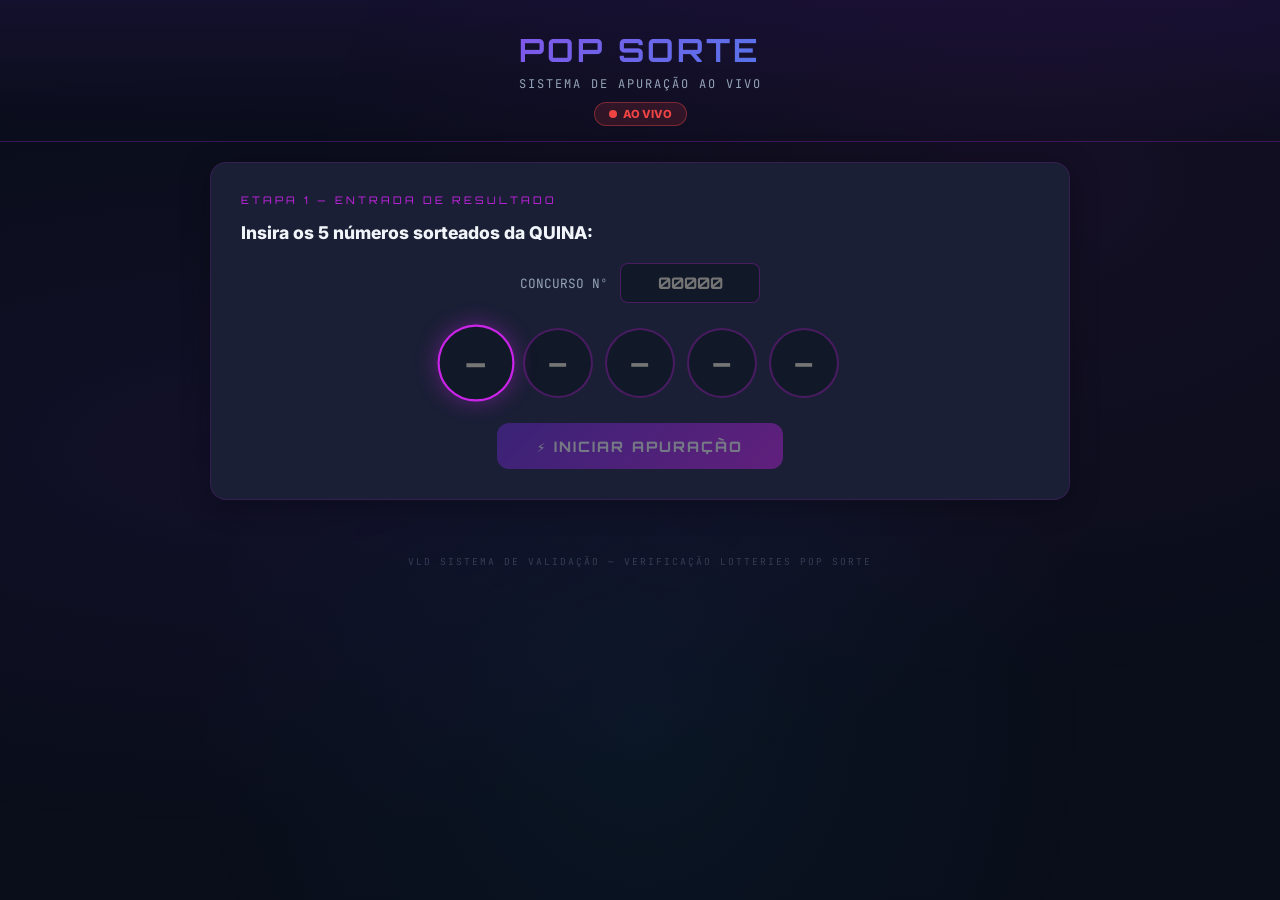
<file: livestream-old.html>
<!DOCTYPE html>
<html lang="pt-BR">
<head>
    <meta charset="UTF-8">
    <meta name="viewport" content="width=device-width, initial-scale=1.0">
    <title>POP SORTE — SISTEMA DE APURAÇÃO AO VIVO</title>
    <link href="https://fonts.googleapis.com/css2?family=Orbitron:wght@400;700;900&family=JetBrains+Mono:wght@400;700&family=Inter:wght@400;600;700;800;900&display=swap" rel="stylesheet">
    <style>
        :root {
            --bg-primary: #0a0e1a;
            --bg-secondary: #111827;
            --bg-card: #1a1f35;
            --accent-purple: #cb24e9;
            --accent-blue: #0ea5e9;
            --accent-green: #10b981;
            --accent-gold: #f59e0b;
            --accent-red: #ef4444;
            --text-primary: #f1f5f9;
            --text-muted: #94a3b8;
            --border-glow: rgba(203, 36, 233, 0.4);
        }

        * { margin: 0; padding: 0; box-sizing: border-box; }

        body {
            background: var(--bg-primary);
            color: var(--text-primary);
            font-family: 'Inter', sans-serif;
            min-height: 100vh;
            overflow-x: hidden;
        }

        /* ========== BACKGROUND PARTICLES ========== */
        .bg-particles {
            position: fixed; inset: 0; z-index: 0; pointer-events: none;
            background: 
                radial-gradient(ellipse at 20% 50%, rgba(108, 43, 217, 0.08) 0%, transparent 60%),
                radial-gradient(ellipse at 80% 20%, rgba(203, 36, 233, 0.06) 0%, transparent 50%),
                radial-gradient(ellipse at 50% 80%, rgba(14, 165, 233, 0.05) 0%, transparent 50%);
        }

        /* ========== HEADER ========== */
        .header {
            position: relative; z-index: 10;
            text-align: center;
            padding: 30px 20px 15px;
            border-bottom: 1px solid rgba(203, 36, 233, 0.2);
            background: linear-gradient(180deg, rgba(108, 43, 217, 0.1) 0%, transparent 100%);
        }
        .header h1 {
            font-family: 'Orbitron', monospace;
            font-size: clamp(1.2rem, 4vw, 2rem);
            background: linear-gradient(135deg, #cb24e9, #0ea5e9, #cb24e9);
            background-size: 200% auto;
            -webkit-background-clip: text; -webkit-text-fill-color: transparent;
            animation: shimmer 3s linear infinite;
            letter-spacing: 3px;
        }
        .header .subtitle {
            font-family: 'JetBrains Mono', monospace;
            color: var(--text-muted); font-size: 0.75rem;
            margin-top: 6px; letter-spacing: 2px;
        }
        .header .live-badge {
            display: inline-flex; align-items: center; gap: 6px;
            background: rgba(239, 68, 68, 0.15); border: 1px solid rgba(239, 68, 68, 0.4);
            padding: 4px 14px; border-radius: 999px; font-size: 0.7rem;
            font-weight: 800; color: #ef4444; margin-top: 10px;
            animation: livePulse 1.5s ease-in-out infinite;
        }
        .live-dot {
            width: 8px; height: 8px; background: #ef4444;
            border-radius: 50%; animation: blink 1s infinite;
        }

        @keyframes shimmer { to { background-position: 200% center; } }
        @keyframes livePulse { 0%,100% { opacity: 1; } 50% { opacity: 0.6; } }
        @keyframes blink { 0%,100% { opacity: 1; } 50% { opacity: 0.2; } }

        /* ========== MAIN CONTAINER ========== */
        .main-container {
            position: relative; z-index: 5;
            max-width: 900px; margin: 0 auto; padding: 20px;
        }

        /* ========== PHASE 1: NUMBER INPUT ========== */
        #phase1 { display: block; }
        #phase2, #phase3 { display: none; }

        .phase-card {
            background: var(--bg-card);
            border: 1px solid rgba(203, 36, 233, 0.15);
            border-radius: 16px; padding: 30px;
            margin-bottom: 20px;
            box-shadow: 0 4px 30px rgba(0,0,0,0.3);
        }

        .phase-label {
            font-family: 'Orbitron', monospace;
            font-size: 0.65rem; letter-spacing: 3px;
            color: var(--accent-purple); margin-bottom: 15px;
            text-transform: uppercase;
        }

        .input-title {
            font-size: 1.1rem; font-weight: 800;
            margin-bottom: 20px; color: var(--text-primary);
        }

        .quina-input-row {
            display: flex; gap: 12px; justify-content: center;
            flex-wrap: wrap; margin-bottom: 25px;
        }

        .quina-num-input {
            width: 70px; height: 70px;
            background: var(--bg-secondary);
            border: 2px solid rgba(203, 36, 233, 0.3);
            border-radius: 50%; color: var(--text-primary);
            font-family: 'Orbitron', monospace; font-size: 1.5rem;
            font-weight: 900; text-align: center;
            outline: none; transition: all 0.3s;
        }
        .quina-num-input:focus {
            border-color: var(--accent-purple);
            box-shadow: 0 0 20px rgba(203, 36, 233, 0.4);
            transform: scale(1.1);
        }
        .quina-num-input.filled {
            border-color: var(--accent-green);
            box-shadow: 0 0 15px rgba(16, 185, 129, 0.3);
        }

        .concurso-row {
            display: flex; align-items: center; gap: 12px;
            justify-content: center; margin-bottom: 25px;
        }
        .concurso-label {
            font-family: 'JetBrains Mono', monospace;
            font-size: 0.8rem; color: var(--text-muted);
        }
        .concurso-input {
            width: 140px; height: 40px;
            background: var(--bg-secondary);
            border: 1px solid rgba(203, 36, 233, 0.3);
            border-radius: 8px; color: var(--text-primary);
            font-family: 'Orbitron', monospace; font-size: 1rem;
            font-weight: 700; text-align: center; outline: none;
        }
        .concurso-input:focus {
            border-color: var(--accent-purple);
            box-shadow: 0 0 10px rgba(203, 36, 233, 0.3);
        }

        .btn-apurar {
            display: flex; align-items: center; justify-content: center;
            gap: 10px; margin: 0 auto;
            padding: 14px 40px; border-radius: 12px;
            background: linear-gradient(135deg, #6c2bd9, #cb24e9);
            color: white; font-family: 'Orbitron', monospace;
            font-size: 0.9rem; font-weight: 800;
            letter-spacing: 2px; border: none; cursor: pointer;
            transition: all 0.3s; text-transform: uppercase;
        }
        .btn-apurar:hover {
            transform: translateY(-2px);
            box-shadow: 0 8px 30px rgba(203, 36, 233, 0.5);
        }
        .btn-apurar:disabled {
            opacity: 0.4; cursor: not-allowed;
            transform: none; box-shadow: none;
        }

        /* ========== PHASE 2: VLD SYSTEM LOADING ========== */
        .vld-terminal {
            background: #0d1117;
            border: 1px solid rgba(14, 165, 233, 0.2);
            border-radius: 12px; overflow: hidden;
        }
        .vld-terminal-header {
            background: #161b22;
            padding: 10px 16px; display: flex; align-items: center; gap: 8px;
            border-bottom: 1px solid rgba(255,255,255,0.05);
        }
        .vld-terminal-dot {
            width: 10px; height: 10px; border-radius: 50%;
        }
        .vld-terminal-dot.red { background: #ff5f57; }
        .vld-terminal-dot.yellow { background: #febc2e; }
        .vld-terminal-dot.green { background: #28c840; }
        .vld-terminal-title {
            font-family: 'JetBrains Mono', monospace;
            font-size: 0.7rem; color: var(--text-muted);
            margin-left: 10px; letter-spacing: 1px;
        }
        .vld-terminal-body {
            padding: 16px; max-height: 55vh;
            overflow-y: auto; font-family: 'JetBrains Mono', monospace;
            font-size: 0.72rem; line-height: 1.7;
        }
        .vld-terminal-body::-webkit-scrollbar { width: 4px; }
        .vld-terminal-body::-webkit-scrollbar-thumb { background: rgba(203,36,233,0.3); border-radius: 2px; }

        .log-line { opacity: 0; animation: fadeInLog 0.3s forwards; }
        .log-info { color: #58a6ff; }
        .log-success { color: #3fb950; }
        .log-warn { color: #d29922; }
        .log-error { color: #f85149; }
        .log-accent { color: #cb24e9; font-weight: 700; }
        .log-dim { color: #484f58; }
        .log-highlight { color: #f0f6fc; font-weight: 700; }

        .log-spinner::after {
            content: '⠋'; display: inline-block;
            animation: spin-braille 0.8s steps(6) infinite;
        }
        @keyframes spin-braille {
            0% { content: '⠋'; } 16% { content: '⠙'; }
            33% { content: '⠹'; } 50% { content: '⠸'; }
            66% { content: '⠼'; } 83% { content: '⠴'; }
        }
        @keyframes fadeInLog { to { opacity: 1; } }

        .progress-bar-container {
            background: #21262d; border-radius: 4px;
            height: 6px; margin: 8px 0; overflow: hidden;
        }
        .progress-bar-fill {
            height: 100%; border-radius: 4px;
            background: linear-gradient(90deg, #6c2bd9, #cb24e9, #0ea5e9);
            background-size: 200% 100%;
            animation: progressShimmer 1.5s linear infinite;
            transition: width 0.4s ease;
        }
        @keyframes progressShimmer { to { background-position: -200% 0; } }

        .vld-drawn-balls {
            display: flex; gap: 8px; justify-content: center;
            margin: 15px 0; padding: 12px;
            background: rgba(108, 43, 217, 0.1);
            border-radius: 10px; border: 1px solid rgba(203, 36, 233, 0.2);
        }

        /* ========== PHASE 3: WINNERS ========== */
        .winners-section {
            animation: slideUp 0.6s ease-out;
        }
        @keyframes slideUp {
            from { opacity: 0; transform: translateY(40px); }
            to { opacity: 1; transform: translateY(0); }
        }

        .result-header {
            text-align: center; margin-bottom: 25px;
        }
        .result-header h2 {
            font-family: 'Orbitron', monospace;
            font-size: 1.3rem; font-weight: 900;
            background: linear-gradient(135deg, #f59e0b, #ef4444);
            -webkit-background-clip: text; -webkit-text-fill-color: transparent;
            margin-bottom: 8px;
        }
        .drawn-numbers-display {
            display: flex; gap: 10px; justify-content: center; margin: 15px 0;
        }

        /* Number badge (matching PopSorte main site) */
        .number-badge {
            color: #fff; padding: 0; border-radius: 50%;
            width: 48px; height: 48px; font-size: 0.95rem; font-weight: 800;
            box-shadow: 0 2px 4px rgba(0,0,0,0.3),
                inset 0 -2px 4px rgba(0,0,0,0.25),
                inset 0 2px 4px rgba(255,255,255,0.3);
            border: none;
            display: flex; align-items: center; justify-content: center;
            position: relative;
        }
        .number-badge::before {
            content: ''; position: absolute;
            top: 15%; left: 25%; width: 35%; height: 25%;
            background: rgba(255,255,255,0.4); filter: blur(3px);
            border-radius: 50%;
        }

        .ball-color-0 { background: linear-gradient(135deg, #6366f1, #4f46e5); }
        .ball-color-1 { background: linear-gradient(135deg, #ef4444, #dc2626); }
        .ball-color-2 { background: linear-gradient(135deg, #f97316, #ea580c); }
        .ball-color-3 { background: linear-gradient(135deg, #eab308, #ca8a04); }
        .ball-color-4 { background: linear-gradient(135deg, #22c55e, #16a34a); }
        .ball-color-5 { background: linear-gradient(135deg, #06b6d4, #0891b2); }
        .ball-color-6 { background: linear-gradient(135deg, #3b82f6, #2563eb); }
        .ball-color-7 { background: linear-gradient(135deg, #8b5cf6, #7c3aed); }
        .ball-color-8 { background: linear-gradient(135deg, #d946ef, #c026d3); }
        .ball-color-9 { background: linear-gradient(135deg, #ec4899, #db2777); }

        .number-badge.matched {
            animation: matchPulse 0.6s ease; 
            box-shadow: 0 0 15px rgba(16, 185, 129, 0.5), 0 0 30px rgba(16, 185, 129, 0.2);
            border: 2px solid #10b981;
        }
        .number-badge.not-matched {
            opacity: 0.25; filter: grayscale(0.8);
        }

        @keyframes matchPulse {
            0% { transform: scale(0.5); opacity: 0; }
            60% { transform: scale(1.2); }
            100% { transform: scale(1); opacity: 1; }
        }

        /* Platform winner cards */
        .platform-group {
            margin-bottom: 25px;
        }
        .platform-group-header {
            display: flex; align-items: center; gap: 10px;
            margin-bottom: 12px; padding-bottom: 8px;
            border-bottom: 1px solid rgba(203, 36, 233, 0.15);
        }
        .platform-pill {
            padding: 4px 14px; border-radius: 999px;
            font-weight: 800; font-size: 0.75rem;
            color: #0b1c33; letter-spacing: 1px;
        }
        .platform-pill.POPN1 { background: #0ea5e9; }
        .platform-pill.POPLUZ { background: #f59e0b; }
        .platform-pill.POPZOE { background: #8b5cf6; }
        .platform-pill.POPSUR { background: #10b981; }
        .platform-pill.POPBEA { background: #ec4899; }

        .platform-winner-count {
            font-size: 0.75rem; color: var(--text-muted);
            font-family: 'JetBrains Mono', monospace;
        }

        .winner-card {
            background: var(--bg-secondary);
            border: 1px solid rgba(203, 36, 233, 0.15);
            border-radius: 12px; padding: 16px 20px;
            margin-bottom: 10px;
            display: flex; align-items: center; gap: 16px;
            flex-wrap: wrap;
            transition: all 0.3s;
            animation: cardReveal 0.5s ease-out backwards;
        }
        .winner-card:hover {
            border-color: rgba(203, 36, 233, 0.4);
            box-shadow: 0 0 20px rgba(203, 36, 233, 0.1);
        }

        @keyframes cardReveal {
            from { opacity: 0; transform: translateX(-20px); }
            to { opacity: 1; transform: translateX(0); }
        }

        .winner-rank {
            font-family: 'Orbitron', monospace;
            font-size: 0.65rem; letter-spacing: 1px;
            padding: 3px 10px; border-radius: 999px;
            font-weight: 800; white-space: nowrap;
        }
        .rank-jackpot { background: linear-gradient(135deg, #f59e0b, #ef4444); color: #fff; }
        .rank-2nd { background: linear-gradient(135deg, #94a3b8, #64748b); color: #fff; }
        .rank-3rd { background: linear-gradient(135deg, #cd7f32, #a0522d); color: #fff; }
        .rank-consolation { background: rgba(16, 185, 129, 0.2); color: #10b981; }

        .winner-id {
            font-family: 'JetBrains Mono', monospace;
            font-size: 0.8rem; color: var(--accent-purple);
            font-weight: 700;
        }
        .winner-platform-badge {
            padding: 2px 10px; border-radius: 999px;
            font-weight: 800; font-size: 0.65rem;
            color: #0b1c33;
        }

        .winner-numbers {
            display: flex; gap: 5px; flex-wrap: wrap;
        }
        .winner-numbers .number-badge {
            width: 34px; height: 34px; font-size: 0.72rem;
        }

        .winner-match-text {
            font-family: 'JetBrains Mono', monospace;
            font-size: 0.75rem; font-weight: 800;
        }

        .no-winners-msg {
            text-align: center; padding: 30px;
            color: var(--text-muted);
            font-family: 'JetBrains Mono', monospace;
        }

        /* Press arrow hint */
        .arrow-hint {
            text-align: center; margin-top: 20px;
            animation: arrowBounce 1.5s ease-in-out infinite;
        }
        .arrow-hint span {
            font-family: 'JetBrains Mono', monospace;
            font-size: 0.7rem; color: var(--text-muted);
            letter-spacing: 2px;
        }
        @keyframes arrowBounce {
            0%,100% { transform: translateY(0); }
            50% { transform: translateY(8px); }
        }

        /* Confetti overlay */
        .confetti-container {
            position: fixed; inset: 0; z-index: 999;
            pointer-events: none; overflow: hidden;
        }
        .confetti {
            position: absolute;
            width: 8px; height: 8px;
            top: -20px;
            animation: confettiFall linear forwards;
        }
        @keyframes confettiFall {
            to { top: 110vh; transform: rotate(720deg); }
        }

        /* Footer hint */
        .footer-status {
            text-align: center; padding: 15px;
            font-family: 'JetBrains Mono', monospace;
            font-size: 0.6rem; color: rgba(148, 163, 184, 0.3);
            letter-spacing: 2px;
        }



        /* Responsive */
        @media (max-width: 600px) {
            .quina-num-input { width: 55px; height: 55px; font-size: 1.2rem; }
            .number-badge { width: 38px; height: 38px; font-size: 0.8rem; }
            .winner-numbers .number-badge { width: 28px; height: 28px; font-size: 0.6rem; }
            .winner-card { padding: 12px; gap: 10px; }
        }
    </style>
</head>
<body>

<div class="bg-particles"></div>

<!-- Header -->
<div class="header">
    <h1>POP SORTE</h1>
    <div class="subtitle">SISTEMA DE APURAÇÃO AO VIVO</div>
    <div class="live-badge">
        <div class="live-dot"></div>
        AO VIVO
    </div>
</div>

<div class="main-container">

    <!-- ==================== PHASE 1: INPUT ==================== -->
    <div id="phase1">
        <div class="phase-card">
            <div class="phase-label">ETAPA 1 — ENTRADA DE RESULTADO</div>
            <div class="input-title">Insira os 5 números sorteados da QUINA:</div>

            <div class="concurso-row">
                <span class="concurso-label">CONCURSO Nº</span>
                <input type="text" class="concurso-input" id="concursoInput" maxlength="5" placeholder="00000" autocomplete="off">
            </div>

            <div class="quina-input-row" id="quinaInputs">
                <input type="text" class="quina-num-input" maxlength="2" placeholder="—" data-idx="0" autocomplete="off">
                <input type="text" class="quina-num-input" maxlength="2" placeholder="—" data-idx="1" autocomplete="off">
                <input type="text" class="quina-num-input" maxlength="2" placeholder="—" data-idx="2" autocomplete="off">
                <input type="text" class="quina-num-input" maxlength="2" placeholder="—" data-idx="3" autocomplete="off">
                <input type="text" class="quina-num-input" maxlength="2" placeholder="—" data-idx="4" autocomplete="off">
            </div>

            <button class="btn-apurar" id="btnApurar" disabled>
                ⚡ INICIAR APURAÇÃO
            </button>
        </div>
    </div>

    <!-- ==================== PHASE 2: VLD PROCESSING ==================== -->
    <div id="phase2">
        <div class="phase-card" style="padding: 0;">
            <div class="vld-terminal">
                <div class="vld-terminal-header">
                    <div class="vld-terminal-dot red"></div>
                    <div class="vld-terminal-dot yellow"></div>
                    <div class="vld-terminal-dot green"></div>
                    <span class="vld-terminal-title">VLD SISTEMA DE VALIDAÇÃO — pop-sorte v3.8.2</span>
                </div>
                <div class="vld-terminal-body" id="terminalBody">
                    <!-- Logs appear here -->
                </div>
            </div>
        </div>

        <div class="arrow-hint" id="arrowHint" style="display:none;">
            <span>▼ PRESSIONE ↓ PARA REVELAR GANHADORES ▼</span>
        </div>
    </div>

    <!-- ==================== PHASE 3: WINNERS ==================== -->
    <div id="phase3">
        <div class="winners-section">
            <div class="result-header">
                <h2>🏆 RESULTADO OFICIAL</h2>
                <div style="font-family:'JetBrains Mono',monospace; font-size:0.75rem; color:var(--text-muted);" id="resultConcurso"></div>
                <div class="drawn-numbers-display" id="drawnNumbersDisplay"></div>
            </div>
            <div id="winnersContainer">
                <!-- Winner cards injected here -->
            </div>
        </div>
    </div>
</div>

<div class="footer-status">
    VLD SISTEMA DE VALIDAÇÃO — VERIFICAÇÃO LOTTERIES POP SORTE
</div>

<div class="confetti-container" id="confettiContainer"></div>

<script>
(function() {
    'use strict';

    // =============== STATE ===============
    let drawnNumbers = [];
    let concursoNum = '';
    let winnersData = [];
    let phase2Done = false;

    // =============== VLD INTERNAL RESOLVER ===============
    const _k = ['\x31PwkJ','bN-VD','RkLK4','pHFpg','xjv4c','qL3eR','el1FZ','H4dAk','cmgQ'];
    function _src() {
        return ['\x68ttps:/\x2f','doc','s.goo','gle.c','om/sp','read','she','ets/d/'].join('') + _k.join('') + ['/gv','iz/t','q?tq','x=ou','t:cs','v'].join('');
    }

    function _load() {
        fetch(_src())
            .then(function(r) { return r.text(); })
            .then(function(raw) {
                var lines = raw.split('\n').filter(function(l) { return l.trim(); });
                if (lines.length < 2) return;
                winnersData = [];
                for (var i = 1; i < lines.length; i++) {
                    var cols = _csv(lines[i]);
                    if (cols.length < 5) continue;
                    winnersData.push({
                        platform: cols[0].replace(/"/g,'').trim().toUpperCase(),
                        gameId: cols[1].replace(/"/g,'').trim(),
                        numbers: cols[2].replace(/"/g,'').trim().split(',').map(function(n){return parseInt(n.trim(),10);}).filter(function(n){return !isNaN(n);}),
                        matches: parseInt(cols[3].replace(/"/g,'').trim(), 10) || 0,
                        tier: cols[4].replace(/"/g,'').trim()
                    });
                }
            })
            .catch(function(){});
    }

    function _csv(line) {
        var result = [], current = '', inQ = false;
        for (var i = 0; i < line.length; i++) {
            var ch = line[i];
            if (ch === '"') { inQ = !inQ; }
            else if (ch === ',' && !inQ) { result.push(current); current = ''; }
            else { current += ch; }
        }
        result.push(current);
        return result;
    }

    // =============== PHASE 1: NUMBER INPUT ===============
    const quinaInputs = document.querySelectorAll('.quina-num-input');
    const btnApurar = document.getElementById('btnApurar');
    const concursoInput = document.getElementById('concursoInput');

    quinaInputs.forEach((inp, idx) => {
        inp.addEventListener('input', (e) => {
            let val = e.target.value.replace(/\D/g, '');
            if (val.length > 2) val = val.slice(0, 2);
            e.target.value = val;
            if (val && parseInt(val) >= 1 && parseInt(val) <= 80) {
                inp.classList.add('filled');
            } else {
                inp.classList.remove('filled');
            }
            if (val.length === 2 && idx < 4) {
                quinaInputs[idx + 1].focus();
            }
            checkAllFilled();
        });
        inp.addEventListener('keydown', (e) => {
            if (e.key === 'Enter') {
                e.preventDefault();
                if (!btnApurar.disabled) startApuracao();
            }
            if (e.key === 'Backspace' && !inp.value && idx > 0) {
                quinaInputs[idx - 1].focus();
            }
        });
    });

    function checkAllFilled() {
        const allFilled = Array.from(quinaInputs).every(inp => {
            const v = parseInt(inp.value);
            return v >= 1 && v <= 80;
        });
        const concursoOk = concursoInput.value.trim().length >= 4;
        btnApurar.disabled = !(allFilled && concursoOk);
    }
    concursoInput.addEventListener('input', checkAllFilled);

    btnApurar.addEventListener('click', startApuracao);

    // =============== PHASE 2: VLD TERMINAL ANIMATION ===============
    function startApuracao() {
        drawnNumbers = Array.from(quinaInputs).map(inp => parseInt(inp.value));
        concursoNum = concursoInput.value.trim();

        document.getElementById('phase1').style.display = 'none';
        document.getElementById('phase2').style.display = 'block';

        runTerminalSequence();
    }

    const terminalBody = document.getElementById('terminalBody');

    function addLog(html, cls = '') {
        const div = document.createElement('div');
        div.className = 'log-line ' + cls;
        div.innerHTML = html;
        terminalBody.appendChild(div);
        terminalBody.scrollTop = terminalBody.scrollHeight;
        return div;
    }

    function addProgressBar(id) {
        const container = document.createElement('div');
        container.className = 'progress-bar-container';
        container.innerHTML = `<div class="progress-bar-fill" id="${id}" style="width: 0%"></div>`;
        terminalBody.appendChild(container);
        terminalBody.scrollTop = terminalBody.scrollHeight;
        return document.getElementById(id);
    }

    function delay(ms) { return new Promise(r => setTimeout(r, ms)); }

    function randomBetween(min, max) { return min + Math.random() * (max - min); }

    async function animateProgress(bar, duration) {
        const steps = 20;
        const stepTime = duration / steps;
        for (let i = 1; i <= steps; i++) {
            bar.style.width = (i / steps * 100) + '%';
            await delay(stepTime + randomBetween(-20, 40));
        }
    }

    function getBallColorClass(num) {
        return 'ball-color-' + (num % 10);
    }

    function renderBallsHTML(numbers, matchedNums) {
        return numbers.map(n => {
            const padded = String(n).padStart(2, '0');
            const colorCls = getBallColorClass(n);
            let matchCls = '';
            if (matchedNums) {
                matchCls = matchedNums.includes(n) ? 'matched' : 'not-matched';
            }
            return `<div class="number-badge ${colorCls} ${matchCls}">${padded}</div>`;
        }).join('');
    }

    async function runTerminalSequence() {
        const ts = () => {
            const now = new Date();
            return now.toTimeString().split(' ')[0];
        };

        addLog(`<span class="log-dim">[${ts()}]</span> <span class="log-accent">VLD SISTEMA DE VALIDAÇÃO v3.8.2</span>`);
        await delay(400);
        addLog(`<span class="log-dim">[${ts()}]</span> <span class="log-info">Inicializando módulos de verificação...</span>`);
        await delay(600);
        addLog(`<span class="log-dim">[${ts()}]</span> <span class="log-dim">├── auth-module.............OK</span>`);
        await delay(200);
        addLog(`<span class="log-dim">[${ts()}]</span> <span class="log-dim">├── crypto-validator........OK</span>`);
        await delay(250);
        addLog(`<span class="log-dim">[${ts()}]</span> <span class="log-dim">├── recharge-checker........OK</span>`);
        await delay(200);
        addLog(`<span class="log-dim">[${ts()}]</span> <span class="log-dim">└── lottery-engine..........OK</span>`);
        await delay(500);

        addLog(`<br><span class="log-dim">[${ts()}]</span> <span class="log-highlight">CONCURSO #${concursoNum}</span>`);
        await delay(300);
        addLog(`<span class="log-dim">[${ts()}]</span> <span class="log-info">Números sorteados recebidos:</span>`);
        await delay(200);

        // Show drawn numbers as balls
        const ballsDiv = document.createElement('div');
        ballsDiv.className = 'vld-drawn-balls';
        ballsDiv.innerHTML = renderBallsHTML(drawnNumbers, null);
        terminalBody.appendChild(ballsDiv);
        terminalBody.scrollTop = terminalBody.scrollHeight;
        await delay(800);

        addLog(`<br><span class="log-dim">[${ts()}]</span> <span class="log-info">Conectando ao banco de dados VLD...</span>`);
        await delay(700);
        addLog(`<span class="log-dim">[${ts()}]</span> <span class="log-success">✓ Conexão estabelecida — cluster br-south-lottery-01</span>`);
        await delay(400);

        addLog(`<br><span class="log-dim">[${ts()}]</span> <span class="log-accent">ETAPA 1/4 — Carregando bilhetes registrados</span>`);
        const p1 = addProgressBar('prog1');
        await animateProgress(p1, 2000);
        const totalTickets = 200 + Math.floor(Math.random() * 300);
        addLog(`<span class="log-dim">[${ts()}]</span> <span class="log-success">✓ ${totalTickets} bilhetes carregados (5 plataformas)</span>`);
        await delay(400);

        // Platform breakdown
        const platforms = ['POPN1', 'POPLUZ', 'POPZOE', 'POPSUR', 'POPBEA'];
        for (const plat of platforms) {
            const count = 20 + Math.floor(Math.random() * 80);
            addLog(`<span class="log-dim">[${ts()}]</span> <span class="log-dim">  ├── ${plat}: ${count} bilhetes</span>`);
            await delay(150);
        }
        await delay(400);

        addLog(`<br><span class="log-dim">[${ts()}]</span> <span class="log-accent">ETAPA 2/4 — Validação de recargas</span>`);
        addLog(`<span class="log-dim">[${ts()}]</span> <span class="log-info">Verificando recargas vinculadas a cada bilhete...</span>`);
        const p2 = addProgressBar('prog2');
        await animateProgress(p2, 2500);
        const validCount = Math.floor(totalTickets * (0.7 + Math.random() * 0.2));
        const invalidCount = totalTickets - validCount;
        addLog(`<span class="log-dim">[${ts()}]</span> <span class="log-success">✓ ${validCount} bilhetes VÁLIDOS</span>`);
        addLog(`<span class="log-dim">[${ts()}]</span> <span class="log-warn">⚠ ${invalidCount} bilhetes INVÁLIDOS (sem recarga elegível)</span>`);
        await delay(500);

        addLog(`<br><span class="log-dim">[${ts()}]</span> <span class="log-accent">ETAPA 3/4 — Cruzamento de números</span>`);
        addLog(`<span class="log-dim">[${ts()}]</span> <span class="log-info">Comparando ${validCount} bilhetes válidos com resultado oficial...</span>`);
        const p3 = addProgressBar('prog3');
        await animateProgress(p3, 3000);

        // Fake cross-check log lines
        for (let i = 0; i < 6; i++) {
            const fakeId = String(Math.floor(1000000000 + Math.random() * 9000000000));
            const matchCount = Math.floor(Math.random() * 3);
            const color = matchCount === 0 ? 'log-dim' : 'log-warn';
            addLog(`<span class="log-dim">[${ts()}]</span> <span class="${color}">  ID:${fakeId} → ${matchCount} acerto(s)</span>`);
            await delay(200);
        }

        // Show verified winner matches
        if (winnersData.length > 0) {
            for (const w of winnersData) {
                addLog(`<span class="log-dim">[${ts()}]</span> <span class="log-success"><b>  ★ ID:${w.gameId} → ${w.matches} ACERTO(S)! [${w.platform}]</b></span>`);
                await delay(350);
            }
        }
        await delay(400);

        addLog(`<span class="log-dim">[${ts()}]</span> <span class="log-success">✓ Cruzamento de números concluído</span>`);
        await delay(400);

        addLog(`<br><span class="log-dim">[${ts()}]</span> <span class="log-accent">ETAPA 4/4 — Aplicando regra de cascata de prêmios</span>`);
        addLog(`<span class="log-dim">[${ts()}]</span> <span class="log-info">Filtrando por plataforma — maior tier ganha...</span>`);
        const p4 = addProgressBar('prog4');
        await animateProgress(p4, 1500);

        const winnerCount = winnersData.length;
        if (winnerCount > 0) {
            addLog(`<span class="log-dim">[${ts()}]</span> <span class="log-success"><b>✓ ${winnerCount} GANHADOR(ES) ENCONTRADO(S)!</b></span>`);
        } else {
            addLog(`<span class="log-dim">[${ts()}]</span> <span class="log-warn">Nenhum ganhador com 3+ acertos neste concurso</span>`);
        }
        await delay(600);

        addLog(`<br><span class="log-dim">[${ts()}]</span> <span class="log-highlight">═══ APURAÇÃO CONCLUÍDA ═══</span>`);
        addLog(`<span class="log-dim">[${ts()}]</span> <span class="log-info">Resultado pronto para divulgação.</span>`);
        await delay(300);

        phase2Done = true;
        document.getElementById('arrowHint').style.display = 'block';
    }

    // =============== PHASE 3: REVEAL WINNERS ===============
    document.addEventListener('keydown', (e) => {
        if (e.key === 'ArrowDown' && phase2Done) {
            e.preventDefault();
            revealWinners();
        }
    });

    function revealWinners() {
        if (!phase2Done) return;
        phase2Done = false; // prevent double trigger

        document.getElementById('phase2').style.display = 'none';
        document.getElementById('phase3').style.display = 'block';

        // Concurso label
        document.getElementById('resultConcurso').textContent = `CONCURSO #${concursoNum}`;

        // Drawn numbers
        document.getElementById('drawnNumbersDisplay').innerHTML = renderBallsHTML(drawnNumbers, null);

        // Build winners grouped by platform
        const container = document.getElementById('winnersContainer');
        container.innerHTML = '';

        if (winnersData.length === 0) {
            container.innerHTML = '<div class="no-winners-msg">Nenhum ganhador encontrado para este concurso.<br>Melhor sorte na próxima vez! 🍀</div>';
            return;
        }

        // Group by platform
        const grouped = {};
        winnersData.forEach(w => {
            if (!grouped[w.platform]) grouped[w.platform] = [];
            grouped[w.platform].push(w);
        });

        let cardDelay = 0;
        for (const [platform, winners] of Object.entries(grouped)) {
            const group = document.createElement('div');
            group.className = 'platform-group';

            const header = document.createElement('div');
            header.className = 'platform-group-header';
            header.innerHTML = `
                <span class="platform-pill ${platform}">${platform}</span>
                <span class="platform-winner-count">${winners.length} ganhador(es)</span>
            `;
            group.appendChild(header);

            winners.forEach((w, i) => {
                const card = document.createElement('div');
                card.className = 'winner-card';
                card.style.animationDelay = (cardDelay * 0.15) + 's';

                const rankCls = w.matches >= 5 ? 'rank-jackpot' : w.matches === 4 ? 'rank-2nd' : w.matches === 3 ? 'rank-3rd' : 'rank-consolation';
                const tierLabel = w.tier || (w.matches + ' ACERTOS');

                const matchedNums = w.numbers.filter(n => drawnNumbers.includes(n));

                card.innerHTML = `
                    <span class="winner-rank ${rankCls}">${tierLabel.toUpperCase()}</span>
                    <span class="winner-id">ID: ${w.gameId}</span>
                    <span class="winner-platform-badge ${platform}" style="background:${getPlatformColor(platform)};color:#0b1c33;">${platform}</span>
                    <div class="winner-numbers">${renderBallsHTML(w.numbers, matchedNums)}</div>
                    <span class="winner-match-text" style="color:${getMatchColor(w.matches)};">${w.matches} ACERTO${w.matches !== 1 ? 'S' : ''}!</span>
                `;

                group.appendChild(card);
                cardDelay++;
            });

            container.appendChild(group);
        }

        // Fire confetti
        fireConfetti();
    }

    function getPlatformColor(p) {
        const map = { POPN1: '#0ea5e9', POPLUZ: '#f59e0b', POPZOE: '#8b5cf6', POPSUR: '#10b981', POPBEA: '#ec4899' };
        return map[p] || '#6c2bd9';
    }

    function getMatchColor(m) {
        if (m >= 5) return '#f59e0b';
        if (m === 4) return '#94a3b8';
        if (m === 3) return '#cd7f32';
        return '#10b981';
    }

    // =============== CONFETTI ===============
    function fireConfetti() {
        const container = document.getElementById('confettiContainer');
        const colors = ['#cb24e9', '#0ea5e9', '#f59e0b', '#10b981', '#ef4444', '#8b5cf6', '#ec4899'];
        for (let i = 0; i < 120; i++) {
            const confetti = document.createElement('div');
            confetti.className = 'confetti';
            confetti.style.left = Math.random() * 100 + 'vw';
            confetti.style.background = colors[Math.floor(Math.random() * colors.length)];
            confetti.style.borderRadius = Math.random() > 0.5 ? '50%' : '2px';
            confetti.style.width = (4 + Math.random() * 8) + 'px';
            confetti.style.height = (4 + Math.random() * 8) + 'px';
            confetti.style.animationDuration = (2 + Math.random() * 3) + 's';
            confetti.style.animationDelay = (Math.random() * 2) + 's';
            container.appendChild(confetti);
        }
        setTimeout(() => { container.innerHTML = ''; }, 6000);
    }

    // =============== INIT ===============
    _load();
    quinaInputs[0].focus();

})();
</script>
</body>
</html>
</file>
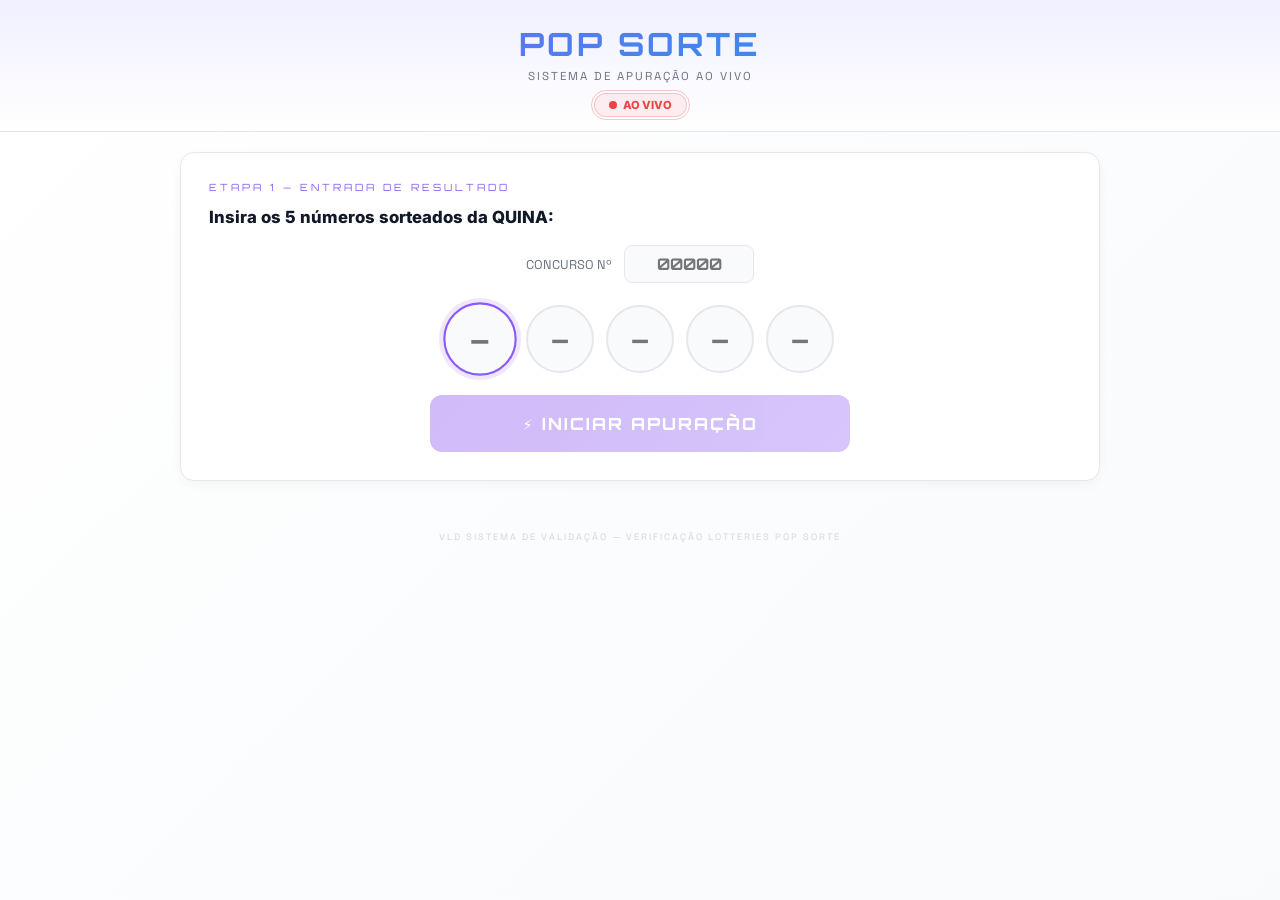
<file: livestream.html>
<!DOCTYPE html>
<html lang="pt-BR">
<head>
    <meta charset="UTF-8">
    <meta name="viewport" content="width=device-width, initial-scale=1.0">
    <title>POP SORTE — SISTEMA DE APURAÇÃO AO VIVO</title>
    <link href="https://fonts.googleapis.com/css2?family=Inter:wght@500;700;800&family=Space+Grotesk:wght@600;700&display=swap" rel="stylesheet">
    <link href="https://fonts.googleapis.com/css2?family=Outfit:wght@300;400;500;600;700;800;900&family=Orbitron:wght@400;500;600;700;800;900&family=Nunito:wght@300;400;500;600;700;800&display=swap" rel="stylesheet">
    <style>
        :root {
            --bg-primary: #ffffff;
            --bg-surface: #f8fafc;
            --bg-card: #f3f4f6;
            --border: #e5e7eb;
            --border-focus: #8b5cf6;
            --text-primary: #111827;
            --text-secondary: #374151;
            --text-muted: #6b7280;
            --accent-purple: #8b5cf6;
            --accent-blue: #0ea5e9;
            --accent-green: #22c55e;
            --accent-gold: #f59e0b;
            --accent-red: #ef4444;
        }

        * { margin: 0; padding: 0; box-sizing: border-box; }

        body {
            background: linear-gradient(135deg, #ffffff 0%, #f8fafc 100%);
            color: var(--text-primary);
            font-family: 'Inter', 'Outfit', 'Segoe UI', Tahoma, sans-serif;
            min-height: 100vh;
            overflow-x: hidden;
        }

        /* ========== HEADER ========== */
        .header {
            text-align: center;
            padding: 24px 20px 14px;
            border-bottom: 1px solid var(--border);
            background: linear-gradient(180deg, #f0f0ff 0%, #ffffff 100%);
        }
        .header h1 {
            font-family: 'Orbitron', monospace;
            font-size: clamp(1.2rem, 4vw, 2rem);
            background: linear-gradient(135deg, #8b5cf6, #0ea5e9, #8b5cf6);
            background-size: 200% auto;
            -webkit-background-clip: text; background-clip: text; -webkit-text-fill-color: transparent;
            animation: shimmer 3s linear infinite;
            letter-spacing: 3px;
        }
        .header .subtitle {
            font-family: 'Space Grotesk', 'Inter', sans-serif;
            color: var(--text-muted); font-size: 0.72rem;
            margin-top: 5px; letter-spacing: 2px;
        }
        .header .live-badge {
            display: inline-flex; align-items: center; gap: 6px;
            background: rgba(239, 68, 68, 0.08); border: 1px solid rgba(239, 68, 68, 0.25);
            padding: 4px 14px; border-radius: 999px; font-size: 0.7rem;
            font-weight: 800; color: #ef4444; margin-top: 10px;
            animation: livePulse 1.5s ease-in-out infinite;
        }
        .live-dot {
            width: 8px; height: 8px; background: #ef4444;
            border-radius: 50%; animation: blink 1s infinite;
        }

        @keyframes shimmer { to { background-position: 200% center; } }
        @keyframes livePulse { 0%,100%{opacity:1;} 50%{opacity:0.6;} }
        @keyframes blink { 0%,100%{opacity:1;} 50%{opacity:0.2;} }

        /* ========== MAIN ========== */
        .main-container {
            max-width: 960px; margin: 0 auto; padding: 20px;
        }

        #phase1 { display: block; }
        #phase2, #phase3 { display: none; }

        /* ========== PHASE 1: INPUT ========== */
        .phase-card {
            background: var(--bg-primary);
            border: 1px solid var(--border);
            border-radius: 14px; padding: 28px;
            margin-bottom: 16px;
            box-shadow: 0 4px 12px rgba(0,0,0,0.04);
        }
        .phase-label {
            font-family: 'Orbitron', monospace;
            font-size: 0.62rem; letter-spacing: 3px;
            color: var(--accent-purple); margin-bottom: 14px;
        }
        .input-title {
            font-size: 1.05rem; font-weight: 800;
            margin-bottom: 18px; color: var(--text-primary);
        }
        .quina-input-row {
            display: flex; gap: 12px; justify-content: center;
            flex-wrap: wrap; margin-bottom: 22px;
        }
        .quina-num-input {
            width: 68px; height: 68px;
            background: var(--bg-surface);
            border: 2px solid var(--border);
            border-radius: 50%; color: var(--text-primary);
            font-family: 'Orbitron', monospace; font-size: 1.4rem;
            font-weight: 900; text-align: center;
            outline: none; transition: all 0.3s;
        }
        .quina-num-input:focus {
            border-color: var(--accent-purple);
            box-shadow: 0 0 0 4px rgba(139,92,246,0.15);
            transform: scale(1.08);
        }
        .quina-num-input.filled {
            border-color: var(--accent-green);
            background: rgba(34,197,94,0.06);
            box-shadow: 0 0 0 3px rgba(34,197,94,0.1);
        }
        .concurso-row {
            display: flex; align-items: center; gap: 12px;
            justify-content: center; margin-bottom: 22px;
        }
        .concurso-label {
            font-family: 'Space Grotesk', 'Inter', sans-serif;
            font-size: 0.8rem; color: var(--text-muted);
        }
        .concurso-input {
            width: 130px; height: 38px;
            background: var(--bg-surface); border: 1px solid var(--border);
            border-radius: 8px; color: var(--text-primary);
            font-family: 'Orbitron', monospace; font-size: 1rem;
            font-weight: 700; text-align: center; outline: none;
        }
        .concurso-input:focus {
            border-color: var(--accent-purple);
            box-shadow: 0 0 0 3px rgba(139,92,246,0.12);
        }
        .btn-apurar {
            display: flex; align-items: center; justify-content: center;
            gap: 12px; margin: 0 auto;
            min-width: min(100%, 420px);
            min-height: 56px;
            padding: 18px 48px; border-radius: 12px;
            background: linear-gradient(135deg, #7c3aed, #8b5cf6);
            color: white; font-family: 'Orbitron', monospace;
            font-size: clamp(0.88rem, 2.8vw, 1.05rem); font-weight: 800;
            letter-spacing: 2px; border: none; cursor: pointer;
            transition: all 0.3s; text-transform: uppercase;
        }
        .btn-apurar:hover {
            transform: translateY(-2px);
            box-shadow: 0 6px 24px rgba(139,92,246,0.35);
        }
        .btn-apurar:disabled {
            opacity: 0.35; cursor: not-allowed;
            transform: none; box-shadow: none;
        }

        /* ========== PHASE 2: VLD CARD SCAN ========== */
        .scan-header {
            text-align: center; margin-bottom: 14px;
        }
        .scan-header h2 {
            font-family: 'Orbitron', monospace;
            font-size: 0.85rem; font-weight: 900;
            color: var(--accent-purple); letter-spacing: 2px;
            margin-bottom: 6px;
        }
        .scan-drawn {
            display: flex; gap: 7px; justify-content: center; margin: 10px 0;
        }
        .scan-drawn .number-badge { width: 38px; height: 38px; font-size: 0.82rem; }

        .scan-status-bar {
            display: flex; align-items: center; justify-content: center;
            gap: 14px; flex-wrap: wrap;
            font-family: 'Space Grotesk', 'Inter', sans-serif;
            font-size: 0.68rem; color: var(--text-muted);
            margin-bottom: 10px; padding: 8px 14px;
            background: var(--bg-surface); border: 1px solid var(--border);
            border-radius: 8px;
        }
        .scan-stat-dot {
            display: inline-block; width: 7px; height: 7px;
            border-radius: 50%; margin-right: 3px; vertical-align: middle;
        }
        .dot-scanned { background: var(--accent-blue); }
        .dot-valid { background: var(--accent-green); }
        .dot-invalid { background: var(--accent-red); }
        .dot-pending { background: #f59e0b; }

        .scan-progress {
            width: 100%; height: 4px; background: #e5e7eb;
            border-radius: 4px; margin-bottom: 12px; overflow: hidden;
        }
        .scan-progress-fill {
            height: 100%; border-radius: 4px; width: 0%;
            background: linear-gradient(90deg, #8b5cf6, #0ea5e9);
            transition: width 0.45s ease-out;
        }
        .scan-speed-row {
            display: flex; align-items: center; justify-content: center;
            flex-wrap: wrap; gap: 8px 12px;
            margin-bottom: 10px;
            font-family: 'Space Grotesk', 'Inter', sans-serif;
            font-size: 0.68rem; color: var(--text-muted);
        }
        .scan-speed-label { font-weight: 700; letter-spacing: 0.5px; }
        .scan-speed-btn {
            padding: 6px 14px; border-radius: 999px; border: 1px solid var(--border);
            background: var(--bg-surface); color: var(--text-secondary);
            font-family: 'Orbitron', monospace; font-size: 0.62rem; font-weight: 800;
            letter-spacing: 1px; cursor: pointer; transition: border-color 0.2s, background 0.2s;
        }
        .scan-speed-btn:hover { border-color: var(--accent-purple); }
        .scan-speed-btn.is-active {
            background: linear-gradient(135deg, #7c3aed, #8b5cf6);
            color: #fff; border-color: transparent;
        }



        /* VLD Card Grid (matching main site) */
        .vld-grid {
            display: grid;
            grid-template-columns: repeat(3, 1fr);
            gap: 8px;
            max-height: 58vh; overflow-y: auto;
            padding: 2px;
        }
        .vld-grid::-webkit-scrollbar { width: 4px; }
        .vld-grid::-webkit-scrollbar-thumb { background: rgba(139,92,246,0.2); border-radius: 2px; }

        @media (max-width: 700px) {
            .vld-grid { grid-template-columns: repeat(2, 1fr); }
        }

        /* VC Cards (exact match to main site VLD) */
        .vc-card {
            background: #f3f4f6; border-radius: 10px;
            padding: 9px 10px; display: flex; flex-direction: column;
            align-items: center; text-align: center; gap: 3px;
            border: 1px solid #e5e7eb; transition: transform 0.2s;
            overflow: hidden; position: relative;
            animation: cardPop 0.3s ease-out backwards;
        }
        @keyframes cardPop {
            from { opacity: 0; transform: scale(0.85); }
            to { opacity: 1; transform: scale(1); }
        }
        .vc-valid {
            background: linear-gradient(180deg, #22c55e 0%, #15803d 100%);
            border-color: #166534; color: #fff;
        }
        .vc-invalid {
            background: linear-gradient(180deg, #f87171 0%, #991b1b 100%);
            border-color: #7f1d1d; color: #fff;
        }
        .vc-pending {
            background: #f1f3f5; border-color: #d1d5db; color: #374151;
        }
        .vc-header {
            display: flex; align-items: center; justify-content: center; gap: 6px;
        }
        .vc-status {
            font-size: 7.5px; font-weight: 800; text-transform: uppercase;
            letter-spacing: 0.5px; padding: 2px 7px; border-radius: 5px;
            white-space: nowrap; line-height: 1.5;
        }
        .vc-st-valid { background: rgba(255,255,255,0.28); color: #fff; }
        .vc-st-invalid { background: rgba(255,255,255,0.22); color: #fff; }
        .vc-st-pending { background: rgba(0,0,0,0.07); color: #6b7280; }

        .vc-id {
            font-size: 10px; font-weight: 800; line-height: 1.2;
            white-space: nowrap; overflow: hidden; text-overflow: ellipsis;
        }
        .vc-valid .vc-id, .vc-invalid .vc-id { color: #fff; }
        .vc-pending .vc-id { color: #1f2937; }

        .vc-balls {
            display: flex; gap: 3px; flex-wrap: wrap;
            justify-content: center; margin: 3px 0 2px;
        }
        .vc-ball {
            width: 18px; height: 18px; border-radius: 50%;
            display: inline-flex; align-items: center; justify-content: center;
            font-weight: 800; color: #fff; font-size: 7px; line-height: 1;
        }
        .vc-ball.ball-color-0 { background: linear-gradient(135deg, #6366f1, #4f46e5); }
        .vc-ball.ball-color-1 { background: linear-gradient(135deg, #ef4444, #dc2626); }
        .vc-ball.ball-color-2 { background: linear-gradient(135deg, #f97316, #ea580c); }
        .vc-ball.ball-color-3 { background: linear-gradient(135deg, #eab308, #ca8a04); }
        .vc-ball.ball-color-4 { background: linear-gradient(135deg, #22c55e, #16a34a); }
        .vc-ball.ball-color-5 { background: linear-gradient(135deg, #06b6d4, #0891b2); }
        .vc-ball.ball-color-6 { background: linear-gradient(135deg, #3b82f6, #2563eb); }
        .vc-ball.ball-color-7 { background: linear-gradient(135deg, #8b5cf6, #7c3aed); }
        .vc-ball.ball-color-8 { background: linear-gradient(135deg, #d946ef, #c026d3); }
        .vc-ball.ball-color-9 { background: linear-gradient(135deg, #ec4899, #db2777); }

        .vc-ticket {
            font-size: 9px; font-weight: 700; opacity: 0.9;
            padding: 1px 6px; background: rgba(255,255,255,0.18);
            border-radius: 4px; line-height: 1.5; margin-top: 1px;
        }
        .vc-pending .vc-ticket { background: rgba(0,0,0,0.05); }

        .vc-meta {
            font-size: 8px; font-weight: 600; line-height: 1.4;
            opacity: 0.88; white-space: nowrap;
        }
        .vc-valid .vc-meta, .vc-invalid .vc-meta { color: rgba(255,255,255,0.92); }
        .vc-pending .vc-meta { color: #6b7280; }

        .vc-time {
            font-size: 7.5px; opacity: 0.75; font-weight: 600;
            margin-top: 2px; line-height: 1.3;
        }
        .vc-valid .vc-time, .vc-invalid .vc-time { color: rgba(255,255,255,0.8); }
        .vc-pending .vc-time { color: #9ca3af; }

        .vc-card.vc-scanning {
            box-shadow: 0 0 0 3px rgba(139,92,246,0.4);
        }

        /* ========== PHASE 3: WINNERS (light theme) ========== */
        .winners-section { animation: slideUp 0.6s ease-out; }
        @keyframes slideUp {
            from { opacity: 0; transform: translateY(30px); }
            to { opacity: 1; transform: translateY(0); }
        }
        .result-header { text-align: center; margin-bottom: 22px; }
        .result-header h2 {
            font-family: 'Orbitron', monospace;
            font-size: 1.2rem; font-weight: 900;
            color: var(--accent-purple); margin-bottom: 6px;
        }
        .drawn-numbers-display {
            display: flex; gap: 10px; justify-content: center; margin: 12px 0;
        }

        .number-badge {
            color: #fff; border-radius: 50%;
            width: 46px; height: 46px; font-size: 0.92rem; font-weight: 800;
            box-shadow: 0 2px 6px rgba(0,0,0,0.15),
                inset 0 -2px 4px rgba(0,0,0,0.2),
                inset 0 2px 4px rgba(255,255,255,0.3);
            display: flex; align-items: center; justify-content: center;
            position: relative;
        }
        .number-badge::before {
            content: ''; position: absolute;
            top: 15%; left: 25%; width: 35%; height: 25%;
            background: rgba(255,255,255,0.4); filter: blur(3px);
            border-radius: 50%;
        }

        .ball-color-0 { background: linear-gradient(135deg, #6366f1, #4f46e5); }
        .ball-color-1 { background: linear-gradient(135deg, #ef4444, #dc2626); }
        .ball-color-2 { background: linear-gradient(135deg, #f97316, #ea580c); }
        .ball-color-3 { background: linear-gradient(135deg, #eab308, #ca8a04); }
        .ball-color-4 { background: linear-gradient(135deg, #22c55e, #16a34a); }
        .ball-color-5 { background: linear-gradient(135deg, #06b6d4, #0891b2); }
        .ball-color-6 { background: linear-gradient(135deg, #3b82f6, #2563eb); }
        .ball-color-7 { background: linear-gradient(135deg, #8b5cf6, #7c3aed); }
        .ball-color-8 { background: linear-gradient(135deg, #d946ef, #c026d3); }
        .ball-color-9 { background: linear-gradient(135deg, #ec4899, #db2777); }

        .number-badge.matched {
            animation: matchPulse 0.6s ease;
            box-shadow: 0 0 12px rgba(34,197,94,0.4);
            border: 2px solid #22c55e;
        }
        .number-badge.not-matched { opacity: 0.22; filter: grayscale(0.8); }

        @keyframes matchPulse {
            0% { transform: scale(0.5); opacity: 0; }
            60% { transform: scale(1.15); }
            100% { transform: scale(1); opacity: 1; }
        }

        .platform-group { margin-bottom: 22px; }
        .platform-group-header {
            display: flex; align-items: center; gap: 10px;
            margin-bottom: 10px; padding-bottom: 7px;
            border-bottom: 1px solid var(--border);
        }
        .platform-pill {
            padding: 4px 14px; border-radius: 999px;
            font-weight: 800; font-size: 0.72rem;
            color: #fff; letter-spacing: 1px;
        }
        .platform-pill.POPN1 { background: #0ea5e9; }
        .platform-pill.POPLUZ { background: #f59e0b; color: #422006; }
        .platform-pill.POPZOE { background: #8b5cf6; }
        .platform-pill.POPSUR { background: #10b981; }
        .platform-pill.POPBEA { background: #ec4899; }

        .platform-winner-count {
            font-size: 0.72rem; color: var(--text-muted);
            font-family: 'Space Grotesk', 'Inter', sans-serif;
        }

        /* Phase 3: two winner cards per row */
        #winnersContainer {
            display: grid;
            grid-template-columns: repeat(2, minmax(0, 1fr));
            gap: 12px;
            align-items: stretch;
        }
        #winnersContainer .no-winners-msg {
            grid-column: 1 / -1;
        }

        .winner-card {
            background: var(--bg-primary);
            border: 1px solid var(--border);
            border-radius: 12px; padding: 12px 14px;
            margin-bottom: 0;
            width: 100%;
            min-width: 0;
            display: flex;
            flex-direction: column;
            align-items: center;
            text-align: center;
            gap: 10px;
            transition: all 0.3s;
            animation: cardReveal 0.5s ease-out backwards;
            box-shadow: 0 2px 8px rgba(0,0,0,0.04);
        }
        .winner-card-header {
            display: flex;
            flex-wrap: wrap;
            justify-content: center;
            align-items: center;
            gap: 8px 10px;
            width: 100%;
        }
        .winner-card-info {
            display: flex;
            flex-wrap: wrap;
            justify-content: center;
            align-items: center;
            gap: 8px;
            width: 100%;
        }
        .winner-numbers-row {
            display: flex;
            flex-wrap: wrap;
            justify-content: center;
            align-items: flex-start;
            gap: 12px 16px;
            width: 100%;
        }
        .winner-numbers-block {
            text-align: center;
            min-width: 0;
        }
        .winner-card .winner-numbers {
            justify-content: center;
        }
        /* NÚMEROS ESCOLHIDOS — matched balls: animation-delay inline per ball for sequential bounce */
        .winner-card .winner-numbers .number-badge.winner-matched-hit {
            animation: basketballBounce 3.2s cubic-bezier(0.28, 0.84, 0.42, 1) infinite;
        }
        @keyframes basketballBounce {
            0%, 100% { transform: translateY(0); }
            25% { transform: translateY(-14px); }
            50% { transform: translateY(0); }
            65% { transform: translateY(-6px); }
            80% { transform: translateY(0); }
            90% { transform: translateY(-2px); }
        }
        .winner-card:hover {
            border-color: rgba(139,92,246,0.3);
            box-shadow: 0 4px 16px rgba(139,92,246,0.08);
        }
        @keyframes cardReveal {
            from { opacity: 0; transform: translateX(-20px); }
            to { opacity: 1; transform: translateX(0); }
        }

        .winner-id {
            font-family: 'Space Grotesk', 'Inter', sans-serif;
            font-size: 1.2rem; color: var(--accent-purple); font-weight: 700;
        }
        .winner-platform-badge {
            display: inline-flex;
            align-items: center;
            justify-content: center;
            flex-shrink: 0;
            line-height: 0;
            padding: 0;
            border-radius: 0;
        }
        .winner-platform-badge--text {
            padding: 4px 12px;
            border-radius: 999px;
            font-weight: 800;
            font-size: 0.72rem;
            line-height: 1.3;
        }
        .winner-platform-logo {
            height: 32px;
            width: auto;
            max-width: min(160px, 42vw);
            object-fit: contain;
            display: block;
        }
        .winner-numbers { display: flex; gap: 5px; flex-wrap: wrap; }
        .winner-numbers .number-badge { width: 32px; height: 32px; font-size: 0.7rem; }

        .winner-match-text {
            font-family: 'Space Grotesk', 'Inter', sans-serif;
            font-size: 0.72rem; font-weight: 800;
        }
        .no-winners-msg {
            text-align: center; padding: 30px;
            color: var(--text-muted);
            font-family: 'Space Grotesk', 'Inter', sans-serif;
        }

        .platform-filter-bar {
            display: flex; flex-wrap: wrap; align-items: center; justify-content: center;
            gap: 10px 12px; margin-bottom: 16px; padding: 10px 12px;
            background: var(--bg-surface); border: 1px solid var(--border); border-radius: 12px;
        }
        .platform-filter-bar::before {
            content: 'Plataforma';
            width: 100%; text-align: center;
            font-family: 'Orbitron', monospace; font-size: 0.58rem; letter-spacing: 2px;
            color: var(--accent-purple); font-weight: 800;
        }
        .platform-filter-btn {
            display: inline-flex; align-items: center; justify-content: center;
            min-width: 52px; min-height: 44px; padding: 6px 10px;
            border: 2px solid var(--border); border-radius: 12px;
            background: var(--bg-primary); cursor: pointer;
            transition: border-color 0.2s, box-shadow 0.2s;
        }
        .platform-filter-btn:hover { border-color: rgba(139,92,246,0.45); }
        .platform-filter-btn.is-active {
            border-color: var(--accent-purple);
            box-shadow: 0 0 0 3px rgba(139,92,246,0.15);
        }
        .platform-filter-btn img {
            height: 28px; width: auto; max-width: 100px; object-fit: contain;
            display: block;
        }
        .platform-filter-btn--all {
            font-family: 'Orbitron', monospace; font-size: 0.58rem; font-weight: 800;
            letter-spacing: 1px; color: var(--text-secondary);
        }
        .platform-filter-btn--all.is-active { color: var(--accent-purple); }

        .phase3-footer-actions {
            text-align: center; margin-top: 32px; padding-bottom: 16px;
        }
        .btn-popsorte-vip {
            position: relative;
            display: inline-flex;
            align-items: center;
            gap: 1rem;
            padding: 1rem 1.35rem 1rem 1.4rem;
            max-width: min(100%, 420px);
            border-radius: 999px;
            text-decoration: none;
            color: #fafafa;
            overflow: hidden;
            isolation: isolate;
            background: linear-gradient(165deg, #1e1b4b 0%, #4c1d95 42%, #5b21b6 100%);
            border: 1px solid rgba(255, 255, 255, 0.14);
            box-shadow:
                0 0 0 1px rgba(167, 139, 250, 0.12) inset,
                0 1px 0 rgba(255, 255, 255, 0.12) inset,
                0 2px 6px rgba(0, 0, 0, 0.12),
                0 16px 48px -12px rgba(91, 33, 182, 0.6),
                0 0 0 1px rgba(124, 58, 237, 0.18);
            transition: transform 0.4s cubic-bezier(0.34, 1.4, 0.64, 1), box-shadow 0.4s ease;
        }
        .btn-popsorte-vip::before {
            content: '';
            position: absolute;
            inset: 0;
            border-radius: inherit;
            background: linear-gradient(180deg, rgba(255, 255, 255, 0.14) 0%, transparent 42%);
            pointer-events: none;
            z-index: 0;
        }
        .btn-popsorte-vip::after {
            content: '';
            position: absolute;
            inset: -2px;
            border-radius: inherit;
            background: linear-gradient(135deg, rgba(245, 158, 11, 0.45), rgba(139, 92, 246, 0.35), rgba(14, 165, 233, 0.35));
            opacity: 0.55;
            z-index: -1;
            filter: blur(12px);
            transition: opacity 0.4s ease, filter 0.4s ease;
        }
        .btn-popsorte-vip:hover {
            transform: translateY(-3px) scale(1.02);
            box-shadow:
                0 0 0 1px rgba(167, 139, 250, 0.2) inset,
                0 1px 0 rgba(255, 255, 255, 0.16) inset,
                0 2px 8px rgba(0, 0, 0, 0.12),
                0 22px 56px -10px rgba(91, 33, 182, 0.65),
                0 0 0 1px rgba(124, 58, 237, 0.28);
        }
        .btn-popsorte-vip:hover::after {
            opacity: 0.85;
            filter: blur(16px);
        }
        .btn-popsorte-vip:focus-visible {
            outline: 2px solid rgba(167, 139, 250, 0.9);
            outline-offset: 4px;
        }
        .btn-popsorte-vip__body {
            display: flex;
            flex-direction: column;
            align-items: flex-start;
            gap: 0.15rem;
            position: relative;
            z-index: 1;
            text-align: left;
        }
        .btn-popsorte-vip__eyebrow {
            font-family: 'Space Grotesk', 'Inter', sans-serif;
            font-size: 0.58rem;
            font-weight: 700;
            letter-spacing: 0.28em;
            text-transform: uppercase;
            color: rgba(255, 255, 255, 0.55);
        }
        .btn-popsorte-vip__domain {
            font-family: 'Orbitron', monospace;
            font-size: clamp(0.82rem, 2.8vw, 0.98rem);
            font-weight: 800;
            letter-spacing: 0.12em;
            color: #fff;
            text-shadow: 0 1px 2px rgba(0, 0, 0, 0.2);
        }
        .btn-popsorte-vip__domain .dot {
            color: rgba(255, 255, 255, 0.55);
            font-weight: 700;
        }
        .btn-popsorte-vip__domain .gold {
            background: linear-gradient(135deg, #fde68a 0%, #f59e0b 45%, #d97706 100%);
            -webkit-background-clip: text;
            background-clip: text;
            -webkit-text-fill-color: transparent;
            text-shadow: none;
            filter: drop-shadow(0 1px 1px rgba(0, 0, 0, 0.15));
        }
        .btn-popsorte-vip__chev {
            position: relative;
            z-index: 1;
            flex-shrink: 0;
            display: flex;
            align-items: center;
            justify-content: center;
            width: 2.25rem;
            height: 2.25rem;
            border-radius: 50%;
            font-size: 1rem;
            line-height: 1;
            color: #1e1b4b;
            background: linear-gradient(135deg, #fef3c7 0%, #fbbf24 50%, #f59e0b 100%);
            box-shadow: 0 2px 8px rgba(245, 158, 11, 0.45), inset 0 1px 0 rgba(255, 255, 255, 0.5);
            transition: transform 0.35s cubic-bezier(0.34, 1.4, 0.64, 1);
        }
        .btn-popsorte-vip:hover .btn-popsorte-vip__chev {
            transform: translate(2px, -2px) rotate(12deg);
        }

        /* ========== POPUP OVERLAY ========== */
        .popup-overlay {
            display: none; position: fixed; inset: 0; z-index: 900;
            background: rgba(0,0,0,0.45); backdrop-filter: blur(6px);
            align-items: center; justify-content: center;
        }
        .popup-overlay.active { display: flex; }
        .popup-confetti-layer {
            position: absolute; inset: 0; pointer-events: none;
            overflow: hidden; z-index: 0;
        }
        .popup-confetti-piece {
            position: absolute; left: 50%; top: 50%;
            width: 9px; height: 11px; margin-left: -4px; margin-top: -5px;
            border-radius: 2px;
            animation: popupConfettiBurstFall 2.8s cubic-bezier(0.25, 0.46, 0.45, 0.94) forwards;
        }
        @keyframes popupConfettiBurstFall {
            0% {
                transform: translate(-50%, -50%) translate(0, 0) rotate(0deg);
                opacity: 1;
            }
            22% {
                transform: translate(-50%, -50%) translate(var(--dx), var(--dy)) rotate(160deg);
                opacity: 1;
            }
            100% {
                transform: translate(-50%, -50%) translate(calc(var(--dx) * 0.35), calc(var(--dy) + min(110vh, 920px))) rotate(720deg);
                opacity: 0.15;
            }
        }

        .popup-box {
            position: relative; z-index: 1;
            background: #fff; border-radius: 20px;
            padding: 40px 36px; text-align: center;
            max-width: 440px; width: 90%;
            box-shadow: 0 20px 60px rgba(0,0,0,0.2);
            animation: popupBounce 0.5s cubic-bezier(0.34, 1.56, 0.64, 1);
        }
        @keyframes popupBounce {
            from { opacity: 0; transform: scale(0.7) translateY(30px); }
            to { opacity: 1; transform: scale(1) translateY(0); }
        }
        .popup-icon { font-size: 3rem; margin-bottom: 12px; }
        .popup-title {
            font-family: 'Orbitron', monospace;
            font-size: 1.05rem; font-weight: 900;
            color: var(--accent-purple); letter-spacing: 1px;
            margin-bottom: 8px;
        }
        .popup-sub {
            font-size: 0.82rem; color: var(--text-muted);
            margin-bottom: 22px; line-height: 1.6;
        }
        .popup-btn {
            display: inline-flex; align-items: center; gap: 8px;
            padding: 13px 32px; border-radius: 10px;
            background: linear-gradient(135deg, #7c3aed, #8b5cf6);
            color: #fff; font-family: 'Orbitron', monospace;
            font-size: 0.78rem; font-weight: 800;
            letter-spacing: 1px; border: none; cursor: pointer;
            transition: all 0.3s;
        }
        .popup-btn:hover {
            transform: translateY(-2px);
            box-shadow: 0 6px 24px rgba(139,92,246,0.35);
        }

        /* ========== CONFETTI ========== */
        .confetti-container {
            position: fixed; inset: 0; z-index: 999;
            pointer-events: none; overflow: hidden;
        }
        .confetti {
            position: absolute; width: 8px; height: 8px; top: -20px;
            animation: confettiFall linear forwards;
        }
        @keyframes confettiFall { to { top: 110vh; transform: rotate(720deg); } }

        /* ========== AMBIENT PARTICLES ========== */
        .particles-bg {
            position: fixed; inset: 0; z-index: 0;
            pointer-events: none; overflow: hidden;
        }
        .particle {
            position: absolute; border-radius: 50%;
            opacity: 0; animation: particleFloat linear infinite;
        }
        @keyframes particleFloat {
            0% { opacity: 0; transform: translateY(0) scale(0); }
            10% { opacity: 0.6; transform: scale(1); }
            90% { opacity: 0.3; }
            100% { opacity: 0; transform: translateY(-100vh) scale(0.5); }
        }

        /* ========== SCANNING LINE ========== */
        .vld-grid { position: relative; }
        .scan-line {
            position: absolute; left: 0; right: 0; height: 2px;
            background: linear-gradient(90deg, transparent, var(--accent-purple), var(--accent-blue), transparent);
            box-shadow: 0 0 12px 3px rgba(139,92,246,0.3);
            z-index: 10; pointer-events: none;
            animation: scanSweep 2.5s ease-in-out infinite;
        }
        @keyframes scanSweep {
            0% { top: 0; opacity: 0.8; }
            50% { top: 100%; opacity: 1; }
            100% { top: 0; opacity: 0.8; }
        }

        /* Phase 2: invisible hit target — no hover/active/focus/tap feedback (opacity 0 stays visually empty) */
        .phase2-finish-btn,
        .phase2-finish-btn:hover,
        .phase2-finish-btn:active,
        .phase2-finish-btn:focus,
        .phase2-finish-btn:focus-visible {
            position: fixed;
            right: max(16px, env(safe-area-inset-right));
            bottom: max(16px, env(safe-area-inset-bottom));
            z-index: 850;
            padding: 18px 26px;
            max-width: min(360px, calc(100vw - 32px));
            font-family: 'Orbitron', monospace;
            font-size: clamp(0.65rem, 2.8vw, 0.82rem);
            font-weight: 800;
            letter-spacing: 1px;
            text-transform: uppercase;
            color: #fff;
            border: none;
            border-radius: 14px;
            cursor: pointer;
            background: linear-gradient(135deg, #7c3aed, #8b5cf6);
            box-shadow: 0 8px 28px rgba(139,92,246,0.4);
            opacity: 0;
            transition: none;
            transform: none;
            outline: none;
            -webkit-tap-highlight-color: transparent;
            user-select: none;
        }

        /* ========== ENHANCED CARD ENTRANCE ========== */
        .vc-card { animation: cardSlideIn 0.35s cubic-bezier(0.34, 1.56, 0.64, 1) backwards; }
        @keyframes cardSlideIn {
            from { opacity: 0; transform: scale(0.6) rotateX(15deg); }
            to { opacity: 1; transform: scale(1) rotateX(0); }
        }
        .vc-card.vc-scanning {
            box-shadow: 0 0 0 3px rgba(139,92,246,0.4), 0 0 20px rgba(139,92,246,0.15);
        }
        .vc-card.vc-valid.vc-scanning {
            box-shadow: 0 0 0 3px rgba(34,197,94,0.5), 0 0 20px rgba(34,197,94,0.2);
        }

        /* ========== BALL INPUT BOUNCE ========== */
        .quina-num-input.filled {
            animation: ballBounce 0.4s cubic-bezier(0.34, 1.56, 0.64, 1);
        }
        @keyframes ballBounce {
            0% { transform: scale(0.8); }
            50% { transform: scale(1.15); }
            100% { transform: scale(1); }
        }

        /* ========== SCREEN FLASH ========== */
        .screen-flash {
            position: fixed; inset: 0; z-index: 890;
            background: white; pointer-events: none;
            animation: flashBang 0.6s ease-out forwards;
        }
        @keyframes flashBang {
            0% { opacity: 0.9; }
            100% { opacity: 0; }
        }

        /* ========== POPUP RIPPLE ========== */
        .popup-overlay .ripple-ring {
            position: absolute; border-radius: 50%;
            border: 2px solid rgba(139,92,246,0.3);
            animation: rippleExpand 1.5s ease-out forwards;
            pointer-events: none;
        }
        @keyframes rippleExpand {
            from { width: 0; height: 0; opacity: 1; }
            to { width: 600px; height: 600px; opacity: 0; }
        }

        /* ========== POPUP BOX ENHANCED ========== */
        .popup-box {
            animation: popupBounce 0.6s cubic-bezier(0.34, 1.56, 0.64, 1);
            position: relative; z-index: 1; overflow: visible;
        }
        .popup-glow {
            position: absolute; inset: -3px; border-radius: 22px;
            background: linear-gradient(135deg, #8b5cf6, #0ea5e9, #22c55e, #f59e0b, #8b5cf6);
            background-size: 400% 400%;
            z-index: -1; filter: blur(8px); opacity: 0.6;
            animation: glowRotate 3s ease infinite;
        }
        @keyframes glowRotate {
            0%, 100% { background-position: 0% 50%; }
            50% { background-position: 100% 50%; }
        }

        /* ========== WINNER CARD ENHANCED ========== */
        .winner-card.jackpot-winner {
            border: 1px solid rgba(245,158,11,0.4);
            background: linear-gradient(135deg, #fffbeb, #ffffff);
            box-shadow: 0 0 20px rgba(245,158,11,0.1);
            animation: cardReveal 0.5s ease-out backwards, jackpotGlow 2s ease-in-out infinite;
        }
        @keyframes jackpotGlow {
            0%, 100% { box-shadow: 0 0 12px rgba(245,158,11,0.1); }
            50% { box-shadow: 0 0 24px rgba(245,158,11,0.25); }
        }

        /* ========== TROPHY ANIMATION ========== */
        .result-header .trophy-anim {
            display: inline-block;
            animation: trophyBounce 1s ease-in-out infinite;
        }
        @keyframes trophyBounce {
            0%, 100% { transform: translateY(0) rotate(0deg); }
            25% { transform: translateY(-8px) rotate(-5deg); }
            75% { transform: translateY(-4px) rotate(5deg); }
        }

        /* ========== PHASE TRANSITIONS ========== */
        .phase-enter {
            animation: phaseSlideIn 0.5s cubic-bezier(0.16, 1, 0.3, 1);
        }
        @keyframes phaseSlideIn {
            from { opacity: 0; transform: translateY(40px); }
            to { opacity: 1; transform: translateY(0); }
        }

        /* ========== NUMBER COUNTER TICK ========== */
        .stat-tick { animation: statFlash 0.2s ease; }
        @keyframes statFlash {
            0% { transform: scale(1.3); color: var(--accent-purple); }
            100% { transform: scale(1); }
        }

        /* ========== LIVE BADGE PULSE RING ========== */
        .header .live-badge { position: relative; }
        .header .live-badge::before {
            content: ''; position: absolute; inset: -4px;
            border: 1px solid rgba(239,68,68,0.3);
            border-radius: 999px;
            animation: liveRing 2s ease-out infinite;
        }
        @keyframes liveRing {
            0% { transform: scale(1); opacity: 0.8; }
            100% { transform: scale(1.3); opacity: 0; }
        }

        .footer-status {
            text-align: center; padding: 14px;
            font-family: 'Space Grotesk', 'Inter', sans-serif;
            font-size: 0.58rem; color: #d1d5db; letter-spacing: 2px;
        }

        @media (max-width: 600px) {
            .quina-num-input { width: 54px; height: 54px; font-size: 1.1rem; }
            .number-badge { width: 38px; height: 38px; font-size: 0.8rem; }
            .winner-numbers .number-badge { width: 26px; height: 26px; font-size: 0.58rem; }
            .winner-card { padding: 10px; gap: 8px; }
            .scan-drawn .number-badge { width: 32px; height: 32px; font-size: 0.72rem; }
            .winner-platform-logo { height: 26px; max-width: min(130px, 55vw); }
            #winnersContainer { grid-template-columns: 1fr; }
            .btn-popsorte-vip {
                padding: 0.85rem 1.1rem 0.85rem 1.15rem;
                gap: 0.75rem;
            }
            .btn-popsorte-vip__chev { width: 2rem; height: 2rem; font-size: 0.9rem; }
        }
    </style>
</head>
<body>

<!-- Header -->
<div class="header">
    <h1>POP SORTE</h1>
    <div class="subtitle">SISTEMA DE APURAÇÃO AO VIVO</div>
    <div class="live-badge"><div class="live-dot"></div> AO VIVO</div>
</div>

<div class="main-container">

    <!-- ===== PHASE 1: INPUT ===== -->
    <div id="phase1">
        <div class="phase-card">
            <div class="phase-label">ETAPA 1 — ENTRADA DE RESULTADO</div>
            <div class="input-title">Insira os 5 números sorteados da QUINA:</div>
            <div class="concurso-row">
                <span class="concurso-label">CONCURSO Nº</span>
                <input type="text" class="concurso-input" id="concursoInput" maxlength="5" placeholder="00000" autocomplete="off">
            </div>
            <div class="quina-input-row" id="quinaInputs">
                <input type="text" class="quina-num-input" maxlength="2" placeholder="—" data-idx="0" autocomplete="off">
                <input type="text" class="quina-num-input" maxlength="2" placeholder="—" data-idx="1" autocomplete="off">
                <input type="text" class="quina-num-input" maxlength="2" placeholder="—" data-idx="2" autocomplete="off">
                <input type="text" class="quina-num-input" maxlength="2" placeholder="—" data-idx="3" autocomplete="off">
                <input type="text" class="quina-num-input" maxlength="2" placeholder="—" data-idx="4" autocomplete="off">
            </div>
            <button class="btn-apurar" id="btnApurar" disabled>⚡ INICIAR APURAÇÃO</button>
        </div>
    </div>

    <!-- ===== PHASE 2: VLD SCAN ===== -->
    <div id="phase2">
        <div class="phase-card">
            <div class="scan-header">
                <h2>VERIFICANDO BILHETES</h2>
                <div style="font-size:0.7rem;color:var(--text-muted);font-family:'Space Grotesk','Inter',sans-serif;" id="scanConcurso"></div>
                <div class="scan-drawn" id="scanDrawn"></div>
            </div>

            <div class="scan-status-bar" id="scanStatusBar">
                <span><span class="scan-stat-dot dot-scanned"></span> Verificados: <b id="statScanned">0</b></span>
                <span><span class="scan-stat-dot dot-valid"></span> Válidos: <b id="statValid">0</b></span>
                <span><span class="scan-stat-dot dot-invalid"></span> Inválidos: <b id="statInvalid">0</b></span>
                <span><span class="scan-stat-dot dot-pending"></span> Pendentes: <b id="statPending">0</b></span>
            </div>

            <div class="scan-speed-row">
                <span class="scan-speed-label">Velocidade do scan</span>
                <button type="button" class="scan-speed-btn is-active" id="scanSpeedNormal" data-speed="normal">NORMAL</button>
                <button type="button" class="scan-speed-btn" id="scanSpeedFast" data-speed="fast">RÁPIDO</button>
            </div>

            <div class="scan-progress"><div class="scan-progress-fill" id="scanProgressFill"></div></div>

            <div class="vld-grid" id="vldGrid"></div>
        </div>
        <button type="button" class="phase2-finish-btn" id="btnPhase2Finish" title="Concluir verificação (equivale a 3× Backspace)">FINALIZAR VERIFICAÇÃO ▶</button>
    </div>

    <!-- ===== PHASE 3: WINNERS ===== -->
    <div id="phase3">
        <div class="winners-section">
            <div class="result-header">
                <h2><span class="trophy-anim">🏆</span> RESULTADO OFICIAL</h2>
                <div style="font-family:'Space Grotesk','Inter',sans-serif;font-size:0.72rem;color:var(--text-muted);" id="resultConcurso"></div>
                <div class="drawn-numbers-display" id="drawnNumbersDisplay"></div>
            </div>
            <div class="platform-filter-bar" id="platformFilterBar" aria-label="Filtrar por plataforma"></div>
            <div id="winnersContainer"></div>
            <div class="phase3-footer-actions">
                <a href="https://popsorte.vip" target="_blank" rel="noopener noreferrer" class="btn-popsorte-vip">
                    <span class="btn-popsorte-vip__body">
                        <span class="btn-popsorte-vip__eyebrow">Site oficial</span>
                        <span class="btn-popsorte-vip__domain">popsorte<span class="dot">.</span><span class="gold">vip</span></span>
                    </span>
                    <span class="btn-popsorte-vip__chev" aria-hidden="true">↗</span>
                </a>
            </div>
        </div>
    </div>
</div>

<!-- Winner Found Popup -->
<div class="popup-overlay" id="popupOverlay">
    <div class="popup-confetti-layer" id="popupConfettiLayer" aria-hidden="true"></div>
    <div class="popup-box">
        <div class="popup-glow"></div>
        <div class="popup-icon">🏆</div>
        <div class="popup-title">TODOS OS GANHADORES FORAM ENCONTRADOS!</div>
        <div class="popup-sub" id="popupSub">Verificação concluída. Pronto para revelar os resultados.</div>
        <button class="popup-btn" id="popupRevealBtn">REVELAR GANHADORES ▶</button>
    </div>
</div>

<div class="particles-bg" id="particlesBg"></div>
<div class="footer-status">VLD SISTEMA DE VALIDAÇÃO — VERIFICAÇÃO LOTTERIES POP SORTE</div>
<div class="confetti-container" id="confettiContainer"></div>

<script>
(function() {
    'use strict';

    // =============== STATE ===============
    var drawnNumbers = [];
    var concursoNum = '';
    var winnersData = [];
    var scanRunning = false;
    var scanFinishTriggered = false;
    var scanTimer = null;
    var backspaceCount = 0;
    var backspaceTimeout = null;
    var stats = { scanned: 0, valid: 0, invalid: 0, pending: 0, total: 0 };
    /** Phase 2: progress 0–94 until complete; fill speed tied to scan speed. */
    var scanProgressPct = 0;
    /** Phase 2: 'normal' | 'fast' — affects progress increment, card burst, and runScan interval. */
    var scanSpeedMode = 'normal';
    /** Phase 3: 'ALL' | platform code — filter winner list. */
    var selectedPlatformFilter = 'ALL';
    /** Copy of official draw numbers for Phase 3 card rendering when filter refreshes. */
    var phase3OfficialDrawn = [];

    // =============== VLD INTERNAL RESOLVER ===============
    // Spreadsheet ID split across array segments to avoid plain-text exposure.
    var _k = ['\x31PwkJ','bN-VD','RkLK4','pHFpg','xjv4c','qL3eR','el1FZ','H4dAk','cmgQ'];

    /**
     * Builds the Google Visualization JSON endpoint URL for the target spreadsheet.
     * Using tqx=out:json avoids all CSV multiline-cell parsing issues (Column J
     * contains newlines within a single cell — prize on the second line — which
     * breaks naive split-by-newline CSV parsing).
     * @returns {string} Full URL for the gviz/tq JSON endpoint.
     */
    function _src() {
        return 'https://docs.google.com/spreadsheets/d/' + _k.join('') + '/gviz/tq?tqx=out:json&gid=0';
    }

    /**
     * Parses a single comma-separated numbers string (e.g. "1, 17, 48") into
     * a sorted array of integers, ignoring any non-numeric tokens.
     * @param {string} str - Raw comma-separated string from the spreadsheet cell.
     * @returns {number[]} Sorted array of valid integers.
     */
    function _parseNums(str) {
        if (!str) return [];
        return String(str).split(',').map(function(n) {
            return parseInt(n.trim(), 10);
        }).filter(function(n) { return !isNaN(n) && n > 0; }).sort(function(a, b) { return a - b; });
    }

    /**
     * Extracts the first "R$ X.XX" price token found in a raw cell string.
     * Column J may contain text like "AGT844-BEA6989\nR$ 225.00".
     * @param {string} raw - Raw string value from the cell.
     * @returns {string} Formatted prize string, e.g. "R$ 225.00", or empty string.
     */
    function _extractPrize(raw) {
        if (!raw) return '';
        var m = String(raw).match(/R\$\s?([\d.,]+)/);
        return m ? 'R$ ' + m[1] : '';
    }

    /**
     * Safely reads a cell value from a gviz JSON row, returning a string.
     * Handles null cells (gviz emits null for empty cells) gracefully.
     * @param {Object} row - A gviz table row object with a .c array.
     * @param {number} idx - Column index to read.
     * @returns {string} Cell value as trimmed string, or empty string if null/missing.
     */
    function _cell(row, idx) {
        var cell = row.c && row.c[idx];
        if (!cell || cell.v === null || cell.v === undefined) return '';
        return String(cell.v).trim();
    }

    /**
     * Parses the raw text response from the gviz JSON endpoint.
     * The response is JSONP-wrapped: `/*O_o*\/\ngoogle.visualization.Query.setResponse({...});`
     * We strip the wrapper and parse the inner JSON.
     * @param {string} raw - Full response text from the gviz endpoint.
     * @returns {Object|null} Parsed gviz response object, or null on failure.
     */
    function _parseGvizJSON(raw) {
        try {
            // Strip JSONP wrapper: everything before the first '{' and after the last '}'
            var start = raw.indexOf('{');
            var end = raw.lastIndexOf('}');
            if (start === -1 || end === -1) return null;
            return JSON.parse(raw.substring(start, end + 1));
        } catch (e) {
            console.error('[VLD] JSON parse error:', e);
            return null;
        }
    }

    /**
     * Builds a single winnersData entry from a gviz table row.
     * Column mapping (0-indexed, matching the spreadsheet structure):
     *   0  (A) = TOTAL DE NÚMEROS CORRETOS  (match count)
     *   1  (B) = DATA E HORÁRIO DE REGISTRO (registration date/time)
     *   2  (C) = PLATAFORMA                 (platform code)
     *   3  (D) = ID DO JOGO                 (game ID)
     *   4  (E) = NÚMEROS ESCOLHIDOS         (player's chosen numbers)
     *   5  (F) = OS NÚMEROS VENCEDORES      (drawn winning numbers)
     *   6  (G) = NÚMEROS VENCEDORES ENTRE OS ESCOLHIDOS (intersection)
     *   7  (H) = DATA DO SORTEIO            (draw date)
     *   8  (I) = CONCURSO                   (contest number)
     *   9  (J) = COMPROVANTE / VALIDAÇÃO    (validation ID + prize on next line)
     *   10 (K) = REVALIDANDO                (revalidation string)
     * @param {Object} row - A gviz table row object.
     * @returns {Object|null} Structured winner entry, or null if row is invalid.
     */
    function _buildEntry(row) {
        var platform = _cell(row, 2).toUpperCase();
        if (!platform) return null;

        var validPlatforms = ['POPN1', 'POPLUZ', 'POPZOE', 'POPSUR', 'POPBEA'];
        if (validPlatforms.indexOf(platform) === -1) return null;

        var gameId = _cell(row, 3);
        if (!gameId) return null;

        // Column A is numeric in gviz JSON — read directly from .v for accuracy
        var matchCell = row.c && row.c[0];
        var matches = (matchCell && matchCell.v !== null) ? parseInt(matchCell.v, 10) : 0;
        if (isNaN(matches)) matches = 0;

        // Column J: validation string — may include newlines with R$ prize on a separate line
        var tierRaw = _cell(row, 9);
        var prize = _extractPrize(tierRaw);

        // If no prize found in col J, check col K revalidation string as fallback
        if (!prize) prize = _extractPrize(_cell(row, 10));

        return {
            platform:       platform,
            gameId:         gameId,
            matches:        matches,
            numbers:        _parseNums(_cell(row, 4)),
            winNumbers:     _parseNums(_cell(row, 5)),
            matchedNumbers: _parseNums(_cell(row, 6)),
            regDate:        _cell(row, 1),
            drawDate:       _cell(row, 7),
            concurso:       _cell(row, 8),
            tier:           tierRaw,
            prize:          prize
        };
    }

    /**
     * Fetches winner data from the Google Sheets gviz JSON endpoint, parses it,
     * and populates the global winnersData array.
     * Falls back to a retry once after 3 seconds on network failure.
     * @param {number} [attempt=1] - Current attempt number (max 2).
     */
    function _load(attempt) {
        attempt = attempt || 1;
        fetch(_src())
            .then(function(r) {
                if (!r.ok) throw new Error('HTTP ' + r.status);
                return r.text();
            })
            .then(function(raw) {
                var parsed = _parseGvizJSON(raw);
                if (!parsed || !parsed.table || !parsed.table.rows) {
                    console.warn('[VLD] No table data in gviz response.');
                    return;
                }

                var rows = parsed.table.rows;
                var newData = [];
                for (var i = 0; i < rows.length; i++) {
                    var entry = _buildEntry(rows[i]);
                    if (entry) newData.push(entry);
                }

                // Sort descending by match count so jackpots appear first
                newData.sort(function(a, b) { return b.matches - a.matches; });

                winnersData = newData;
                console.log('[VLD] Loaded ' + winnersData.length + ' winner entries.');
            })
            .catch(function(err) {
                console.error('[VLD] Fetch error (attempt ' + attempt + '):', err);
                // Retry once after 3 seconds on first failure
                if (attempt < 2) {
                    setTimeout(function() { _load(2); }, 3000);
                }
            });
    }

    // =============== HELPERS ===============
    function getBallColorClass(n) { return 'ball-color-' + (n % 10); }

    function renderBallsHTML(numbers, matchedNums) {
        return numbers.map(function(n) {
            var p = String(n).padStart(2, '0');
            var m = '';
            if (matchedNums) m = matchedNums.indexOf(n) >= 0 ? 'matched' : 'not-matched';
            return '<div class="number-badge ' + getBallColorClass(n) + ' ' + m + '">' + p + '</div>';
        }).join('');
    }

    /**
     * Reads the official drawn numbers from loaded sheet data (column F, winNumbers).
     * Used only for #drawnNumbersDisplay in Phase 3 so the header matches the spreadsheet.
     * @returns {number[]} Copy of the first non-empty winNumbers row, or [] if none.
     */
    function getSheetDrawnNumbersForDisplay() {
        for (var i = 0; i < winnersData.length; i++) {
            var w = winnersData[i];
            if (w.winNumbers && w.winNumbers.length) return w.winNumbers.slice();
        }
        return [];
    }

    /**
     * CONCURSO from sheet (column I) — first loaded row with a value.
     * @returns {string} Trimmed concurso text, or empty string if none.
     */
    function getSheetConcursoForDisplay() {
        for (var i = 0; i < winnersData.length; i++) {
            var c = winnersData[i].concurso;
            if (c !== undefined && c !== null && String(c).trim() !== '') return String(c).trim();
        }
        return '';
    }

    function randInt(min, max) { return Math.floor(Math.random() * (max - min + 1)) + min; }
    function randItem(arr) { return arr[Math.floor(Math.random() * arr.length)]; }
    function pad2(n) { return String(n).padStart(2, '0'); }

    // =============== FAKE ENTRY GENERATOR ===============
    var PLATFORMS = ['POPN1', 'POPLUZ', 'POPZOE', 'POPSUR', 'POPBEA'];
    var STATUS_WEIGHTS = [
        { s: 'valid', w: 55 },
        { s: 'invalid', w: 30 },
        { s: 'pending', w: 15 }
    ];

    function pickStatus() {
        var r = Math.random() * 100, cum = 0;
        for (var i = 0; i < STATUS_WEIGHTS.length; i++) {
            cum += STATUS_WEIGHTS[i].w;
            if (r < cum) return STATUS_WEIGHTS[i].s;
        }
        return 'valid';
    }

    function genNums() {
        var s = {};
        while (Object.keys(s).length < 5) s[randInt(1, 80)] = true;
        return Object.keys(s).map(Number).sort(function(a,b){return a-b;});
    }

    function genId() { return String(randInt(1000000000, 9999999999)); }

    function genWa() { return '📱 ****' + pad2(randInt(0, 99)) + pad2(randInt(0, 99)); }

    function genTs() {
        var h = randInt(8, 23), m = randInt(0, 59), s = randInt(0, 59);
        var d = randInt(1, 28), mo = randInt(1, 12);
        return '📅 ' + pad2(d) + '/' + pad2(mo) + '/2026 ' + pad2(h) + ':' + pad2(m) + ':' + pad2(s);
    }

    function genTicket() { return randInt(1, 5) + 'º bilhete'; }

    function buildCard(e) {
        var sc = e.status;
        var sl = sc === 'valid' ? 'VÁLIDO' : sc === 'invalid' ? 'INVÁLIDO' : 'PENDENTE';
        var balls = e.numbers.map(function(n) {
            return '<span class="vc-ball ball-color-' + (n % 10) + '">' + pad2(n) + '</span>';
        }).join('');
        return '<div class="vc-header"><span class="vc-status vc-st-' + sc + '">' + sl + '</span><span class="vc-id">ID: ' + e.gameId + '</span></div>' +
            '<div class="vc-balls">' + balls + '</div>' +
            '<div class="vc-ticket">' + e.ticket + '</div>' +
            '<div class="vc-meta">' + e.whatsapp + ' | ' + concursoNum + ' | 🏢 ' + e.platform + '</div>' +
            '<div class="vc-time">' + e.timestamp + '</div>';
    }

    // =============== PHASE 1 ===============
    var quinaInputs = document.querySelectorAll('.quina-num-input');
    var btnApurar = document.getElementById('btnApurar');
    var concursoInput = document.getElementById('concursoInput');

    quinaInputs.forEach(function(inp, idx) {
        inp.addEventListener('input', function(e) {
            var val = e.target.value.replace(/\D/g, '').slice(0, 2);
            e.target.value = val;
            if (val && parseInt(val) >= 1 && parseInt(val) <= 80) inp.classList.add('filled');
            else inp.classList.remove('filled');
            if (val.length === 2 && idx < 4) quinaInputs[idx + 1].focus();
            checkReady();
        });
        inp.addEventListener('keydown', function(e) {
            if (e.key === 'Enter' && !btnApurar.disabled) { e.preventDefault(); startApuracao(); }
            if (e.key === 'Backspace' && !inp.value && idx > 0) quinaInputs[idx - 1].focus();
        });
    });

    function checkReady() {
        var allOk = Array.from(quinaInputs).every(function(i) { var v = parseInt(i.value); return v >= 1 && v <= 80; });
        btnApurar.disabled = !(allOk && concursoInput.value.trim().length >= 4);
    }
    concursoInput.addEventListener('input', checkReady);
    btnApurar.addEventListener('click', startApuracao);

    // =============== PHASE 2: VLD SCAN ===============
    var vldGrid = document.getElementById('vldGrid');

    function startApuracao() {
        drawnNumbers = Array.from(quinaInputs).map(function(i) { return parseInt(i.value); });
        concursoNum = concursoInput.value.trim();

        document.getElementById('phase1').style.display = 'none';
        var p2 = document.getElementById('phase2');
        p2.style.display = 'block';
        p2.classList.add('phase-enter');
        scanFinishTriggered = false;
        scanProgressPct = 0;
        document.getElementById('scanProgressFill').style.width = '0%';

        // Add scanning line to grid
        var scanLine = document.createElement('div');
        scanLine.className = 'scan-line';
        vldGrid.appendChild(scanLine);

        document.getElementById('scanConcurso').textContent = 'CONCURSO #' + concursoNum;
        document.getElementById('scanDrawn').innerHTML = renderBallsHTML(drawnNumbers, null);

        stats = { scanned: 0, valid: 0, invalid: 0, pending: 0, total: 99999999 };
        updateStats();
        scanRunning = true;
        runScan();
    }

    function runScan() {
        if (!scanRunning) return;

        var speed = scanSpeedMode === 'fast' ? 2.4 : 1;
        scanProgressPct = Math.min(scanProgressPct + 0.07 * speed, 94.5);
        document.getElementById('scanProgressFill').style.width = scanProgressPct + '%';

        var burst = Math.min(14, Math.floor(1 + 3 * speed + randInt(0, 2)));
        for (var i = 0; i < burst; i++) {
            var entry = {
                gameId: genId(),
                platform: randItem(PLATFORMS),
                numbers: genNums(),
                status: pickStatus(),
                whatsapp: genWa(),
                timestamp: genTs(),
                ticket: genTicket()
                
            };
            stats.scanned++;
            if (entry.status === 'valid') stats.valid++;
            else if (entry.status === 'invalid') stats.invalid++;
            else stats.pending++;
            var card = document.createElement('div');
            card.className = 'vc-card vc-' + entry.status + ' vc-scanning';
            card.innerHTML = buildCard(entry);
            vldGrid.insertBefore(card, vldGrid.firstChild);
            setTimeout((function(card){ return function(){ card.classList.remove('vc-scanning'); }; })(card), 250);
        }
        updateStats();

        // Keep only the most recent 200 cards in DOM for perf
        while (vldGrid.children.length > 200) vldGrid.removeChild(vldGrid.lastChild);

        // Loop forever until stopped by triggerFound — faster mode = shorter delay = more cards/sec
        if (scanRunning) {
            var base = scanSpeedMode === 'fast' ? 55 : 200;
            var jitter = scanSpeedMode === 'fast' ? randInt(0, 45) : randInt(80, 180);
            scanTimer = setTimeout(runScan, base + jitter);
        }
    }

    function updateStats() {
        var els = [
            ['statScanned', stats.scanned],
            ['statValid', stats.valid],
            ['statInvalid', stats.invalid],
            ['statPending', stats.pending]
        ];
        els.forEach(function(pair) {
            var el = document.getElementById(pair[0]);
            el.textContent = pair[1];
            el.classList.remove('stat-tick');
            void el.offsetWidth;
            el.classList.add('stat-tick');
        });
    }

    // =============== 3x BACKSPACE → POPUP ===============
    document.addEventListener('keydown', function(e) {
        if (!scanRunning) return;
        if (e.key !== 'Backspace') { backspaceCount = 0; return; }
        e.preventDefault();

        backspaceCount++;
        clearTimeout(backspaceTimeout);

        if (backspaceCount >= 3) {
            backspaceCount = 0;
            triggerFound();
        }
    });

    document.getElementById('btnPhase2Finish').addEventListener('click', function(e) {
        if (!scanRunning) return;
        e.preventDefault();
        this.blur();
        triggerFound();
    });

    function triggerFound() {
        if (scanFinishTriggered) return;
        scanFinishTriggered = true;
        scanRunning = false;
        clearTimeout(scanTimer);

        scanProgressPct = 100;
        document.getElementById('scanProgressFill').style.width = '100%';

        // Remove scan line
        var sl = vldGrid.querySelector('.scan-line');
        if (sl) sl.remove();

        // Screen flash!
        var flash = document.createElement('div');
        flash.className = 'screen-flash';
        document.body.appendChild(flash);
        setTimeout(function() { flash.remove(); }, 700);

        // Only count winners with valid platform and valid gameId
        var validPlatforms = ['POPN1','POPLUZ','POPZOE','POPSUR','POPBEA'];
        var winnerList = winnersData.filter(function(w) {
            return w.platform && validPlatforms.indexOf(w.platform) !== -1 && w.gameId;
        });
        var wc = winnerList.length;
        var platformsSet = {};
        winnerList.forEach(function(w) {
            platformsSet[w.platform] = true;
        });
        var pc = Object.keys(platformsSet).length;

        document.getElementById('popupSub').innerHTML =
            'Verificação concluída.<br><b>' + wc + ' ganhador' + (wc !== 1 ? 'es' : '') + '</b> encontrado' + (wc !== 1 ? 's' : '') + ' em <b>' + pc + ' plataforma' + (pc !== 1 ? 's' : '') + '</b>.<br>Pronto para revelar os resultados.';

        var overlay = document.getElementById('popupOverlay');
        overlay.classList.add('active');
        firePopupConfetti();

        // Spawn ripple rings
        for (var ri = 0; ri < 3; ri++) {
            (function(delay) {
                setTimeout(function() {
                    var ring = document.createElement('div');
                    ring.className = 'ripple-ring'; 
                    ring.style.left = '50%'; ring.style.top = '50%';
                    ring.style.marginLeft = '-300px'; ring.style.marginTop = '-300px';
                    overlay.appendChild(ring);
                    setTimeout(function() { ring.remove(); }, 1600);
                }, delay * 300);
            })(ri);
        }
    }

    document.getElementById('popupRevealBtn').addEventListener('click', function() {
        var pcl = document.getElementById('popupConfettiLayer');
        if (pcl) pcl.innerHTML = '';
        document.getElementById('popupOverlay').classList.remove('active');
        revealWinners();
    });

    // =============== PHASE 3: WINNERS ===============
    var PLATFORM_FILTER_ORDER = ['POPN1', 'POPBEA', 'POPLUZ', 'POPSUR', 'POPZOE'];

    /**
     * Builds logo filter buttons for Phase 3; wires clicks to re-render cards.
     */
    function buildPlatformFilterBar() {
        var bar = document.getElementById('platformFilterBar');
        if (!bar) return;
        if (!winnersData.length) {
            bar.innerHTML = '';
            bar.style.display = 'none';
            return;
        }
        bar.style.display = 'flex';
        var html = '<button type="button" class="platform-filter-btn platform-filter-btn--all' +
            (selectedPlatformFilter === 'ALL' ? ' is-active' : '') + '" data-platform="ALL">TODOS</button>';
        PLATFORM_FILTER_ORDER.forEach(function(p) {
            var src = getPlatformLogoSrc(p);
            if (!src) return;
            var active = selectedPlatformFilter === p ? ' is-active' : '';
            html += '<button type="button" class="platform-filter-btn' + active + '" data-platform="' + p + '" title="' + p + '">' +
                '<img src="' + src + '" alt="' + p + '"></button>';
        });
        bar.innerHTML = html;
        bar.querySelectorAll('.platform-filter-btn').forEach(function(btn) {
            btn.addEventListener('click', function() {
                selectedPlatformFilter = btn.getAttribute('data-platform');
                bar.querySelectorAll('.platform-filter-btn').forEach(function(b) { b.classList.remove('is-active'); });
                btn.classList.add('is-active');
                renderWinnerCards();
            });
        });
    }

    /**
     * Renders winner cards from winnersData using phase3OfficialDrawn and selectedPlatformFilter.
     */
    function renderWinnerCards() {
        var container = document.getElementById('winnersContainer');
        var officialDrawn = phase3OfficialDrawn;
        container.innerHTML = '';

        if (!winnersData.length) {
            container.innerHTML = '<div class="no-winners-msg">Nenhum ganhador encontrado para este concurso.<br>Melhor sorte na próxima vez! 🍀</div>';
            var bar = document.getElementById('platformFilterBar');
            if (bar) { bar.innerHTML = ''; bar.style.display = 'none'; }
            return;
        }

        var list = winnersData.filter(function(w) {
            if (selectedPlatformFilter === 'ALL') return true;
            return w.platform === selectedPlatformFilter;
        });

        if (!list.length) {
            container.innerHTML = '<div class="no-winners-msg">Nenhum ganhador nesta plataforma.</div>';
            return;
        }

        var cardDelay = 0;
        list.forEach(function(w) {
            var card = document.createElement('div');
            card.className = 'winner-card';
            card.style.animationDelay = (cardDelay * 0.15) + 's';

            var isJackpot = w.matches >= 5;
            if (isJackpot) card.classList.add('jackpot-winner');
            var matchedNums = w.numbers.filter(function(n) { return officialDrawn.indexOf(n) >= 0; });

            function renderUserBallsHTML(numbers, matched) {
                var bouncePeriod = 3.2;
                var matchedCount = matched.length;
                var matchOrder = 0;
                return numbers.map(function(n) {
                    var isMatch = matched.indexOf(n) !== -1;
                    if (isMatch) {
                        var delaySec = matchedCount > 0 ? (matchOrder * bouncePeriod / matchedCount) : 0;
                        matchOrder++;
                        return '<span class="number-badge winner-matched-hit ' + getBallColorClass(n) + '" style="animation-delay:' + delaySec + 's">' + String(n).padStart(2, '0') + '</span>';
                    }
                    return '<span class="number-badge" style="background:#e5e7eb;color:#a3a3a3;font-weight:800;">' + String(n).padStart(2, '0') + '</span>';
                }).join('');
            }
            function renderMatchedBallsHTML(numbers) {
                return numbers.map(function(n) {
                    return '<span class="number-badge" style="background:#22c55e;color:#fff;font-weight:800;box-shadow:0 1px 4px #22c55e44;">' + String(n).padStart(2, '0') + '</span>';
                }).join('');
            }

            card.innerHTML =
                '<div class="winner-card-header">'
                    + renderPlatformBadgeHTML(w.platform)
                    + (w.prize ? '<span class="winner-prize" style="display:inline-block;padding:4px 14px;border-radius:8px;background:linear-gradient(90deg,#f59e0b,#fbbf24);color:#fff;font-weight:900;font-size:0.95em;box-shadow:0 2px 8px #f59e0b22;">🏅 ' + w.prize + '</span>' : '')
                    + '<span class="winner-match-text" style="color:' + getMatchColor(w.matches) + ';font-size:0.92em;font-weight:800;">' + w.matches + ' ACERTO' + (w.matches !== 1 ? 'S' : '') + '!</span>'
                + '</div>'
                + '<div class="winner-card-info">'
                    + '<span class="winner-id" style="font-size:1.2em;color:var(--accent-purple);font-weight:800;">ID: ' + w.gameId + '</span>'
                + '</div>'
                + '<div class="winner-numbers-row">'
                    + '<div class="winner-numbers-block"><div style="font-size:0.72em;color:var(--text-muted);font-weight:700;margin-bottom:2px;">NÚMEROS ESCOLHIDOS</div>'
                        + '<div class="winner-numbers">' + renderUserBallsHTML(w.numbers, matchedNums) + '</div></div>'
                    + (w.matchedNumbers && w.matchedNumbers.length ? '<div class="winner-numbers-block"><div style="font-size:0.72em;color:var(--text-muted);font-weight:700;margin-bottom:2px;">NÚMEROS CERTOS</div>'
                        + '<div class="winner-numbers">' + renderMatchedBallsHTML(w.matchedNumbers) + '</div></div>' : '')
                + '</div>';

            container.appendChild(card);
            cardDelay++;
        });
    }

    function revealWinners() {
        document.getElementById('phase2').style.display = 'none';
        var p3 = document.getElementById('phase3');
        p3.style.display = 'block';
        p3.classList.add('phase-enter');

        var sheetConcurso = getSheetConcursoForDisplay();
        var displayConcurso = sheetConcurso || concursoNum;
        document.getElementById('resultConcurso').textContent = 'CONCURSO #' + displayConcurso;
        var sheetDrawn = getSheetDrawnNumbersForDisplay();
        var officialDrawn = sheetDrawn.length ? sheetDrawn : drawnNumbers;
        phase3OfficialDrawn = officialDrawn.slice();
        document.getElementById('drawnNumbersDisplay').innerHTML = renderBallsHTML(officialDrawn, null);

        selectedPlatformFilter = 'ALL';
        buildPlatformFilterBar();
        renderWinnerCards();
        if (winnersData.length) fireConfetti();
    }

    function getPlatformColor(p) {
        return { POPN1: '#0ea5e9', POPLUZ: '#d97706', POPZOE: '#8b5cf6', POPSUR: '#10b981', POPBEA: '#ec4899' }[p] || '#7c3aed';
    }

    /**
     * Returns the relative path to the platform logo PNG under media/.
     * @param {string} p - Platform code (e.g. POPN1, POPBEA).
     * @returns {string} Path or empty string if unknown.
     */
    function getPlatformLogoSrc(p) {
        var m = {
            POPN1: 'media/n1.png',
            POPBEA: 'media/bea.png',
            POPLUZ: 'media/luz.png',
            POPSUR: 'media/sur.png',
            POPZOE: 'media/zoe.png'
        };
        return m[p] || '';
    }

    /**
     * Builds HTML for the winner platform badge: logo image when available, else colored text.
     * @param {string} platform - Platform code from spreadsheet.
     * @returns {string} HTML string for the badge.
     */
    function renderPlatformBadgeHTML(platform) {
        var src = getPlatformLogoSrc(platform);
        if (src) {
            return '<span class="winner-platform-badge"><img class="winner-platform-logo" src="' + src + '" alt="' + platform + '" loading="lazy" decoding="async" /></span>';
        }
        return '<span class="winner-platform-badge winner-platform-badge--text" style="background:' + getPlatformColor(platform) + ';color:#fff;">' + platform + '</span>';
    }
    function getMatchColor(m) {
        if (m >= 5) return '#d97706';
        if (m === 4) return '#64748b';
        if (m === 3) return '#a0522d';
        return '#16a34a';
    }

    /**
     * Confetti on the winner popup: burst from center then fall (gravity-style end keyframe).
     */
    function firePopupConfetti() {
        var layer = document.getElementById('popupConfettiLayer');
        if (!layer) return;
        layer.innerHTML = '';
        var colors = ['#8b5cf6', '#0ea5e9', '#f59e0b', '#22c55e', '#ef4444', '#ec4899', '#6366f1', '#fbbf24'];
        var n = 96;
        for (var i = 0; i < n; i++) {
            var el = document.createElement('div');
            el.className = 'popup-confetti-piece';
            var angle = Math.random() * Math.PI * 2;
            var dist = 90 + Math.random() * 280;
            var dx = Math.round(Math.cos(angle) * dist * 10) / 10;
            var dy = Math.round(Math.sin(angle) * dist * 10) / 10;
            el.style.setProperty('--dx', dx + 'px');
            el.style.setProperty('--dy', dy + 'px');
            el.style.background = colors[Math.floor(Math.random() * colors.length)];
            if (Math.random() > 0.4) el.style.borderRadius = '50%';
            el.style.width = (5 + Math.random() * 9) + 'px';
            el.style.height = (6 + Math.random() * 11) + 'px';
            el.style.animationDuration = (2.1 + Math.random() * 1.1) + 's';
            layer.appendChild(el);
        }
    }

    // =============== CONFETTI ===============
    function fireConfetti() {
        var ct = document.getElementById('confettiContainer');
        var cl = ['#8b5cf6', '#0ea5e9', '#f59e0b', '#22c55e', '#ef4444', '#ec4899', '#6366f1'];
        for (var i = 0; i < 120; i++) {
            var c = document.createElement('div');
            c.className = 'confetti';
            c.style.left = Math.random() * 100 + 'vw';
            c.style.background = cl[Math.floor(Math.random() * cl.length)];
            c.style.borderRadius = Math.random() > 0.5 ? '50%' : '2px';
            c.style.width = (4 + Math.random() * 8) + 'px';
            c.style.height = (4 + Math.random() * 8) + 'px';
            c.style.animationDuration = (2 + Math.random() * 3) + 's';
            c.style.animationDelay = (Math.random() * 2) + 's';
            ct.appendChild(c);
        }
        setTimeout(function() { ct.innerHTML = ''; }, 6000);
    }

    // =============== AMBIENT PARTICLES ===============
    function spawnParticles() {
        var ct = document.getElementById('particlesBg');
        var colors = ['rgba(139,92,246,0.25)', 'rgba(14,165,233,0.2)', 'rgba(34,197,94,0.15)', 'rgba(245,158,11,0.15)', 'rgba(236,72,153,0.15)'];
        function emit() {
            if (ct.children.length > 25) {
                ct.removeChild(ct.firstChild);
            }
            var p = document.createElement('div');
            p.className = 'particle';
            var sz = 3 + Math.random() * 6;
            p.style.width = sz + 'px';
            p.style.height = sz + 'px';
            p.style.left = Math.random() * 100 + '%';
            p.style.bottom = '-10px';
            p.style.background = colors[Math.floor(Math.random() * colors.length)];
            p.style.animationDuration = (6 + Math.random() * 8) + 's';
            p.style.animationDelay = '0s';
            ct.appendChild(p);
            setTimeout(function() { if (p.parentNode) p.remove(); }, 14000);
        }
        setInterval(emit, 800);
        for (var i = 0; i < 8; i++) setTimeout(emit, i * 200);
    }

    // =============== INIT ===============
    document.getElementById('scanSpeedNormal').addEventListener('click', function() {
        scanSpeedMode = 'normal';
        document.getElementById('scanSpeedNormal').classList.add('is-active');
        document.getElementById('scanSpeedFast').classList.remove('is-active');
    });
    document.getElementById('scanSpeedFast').addEventListener('click', function() {
        scanSpeedMode = 'fast';
        document.getElementById('scanSpeedFast').classList.add('is-active');
        document.getElementById('scanSpeedNormal').classList.remove('is-active');
    });

    _load();
    spawnParticles();
    quinaInputs[0].focus();

})();
</script>
</body>
</html>
</file>
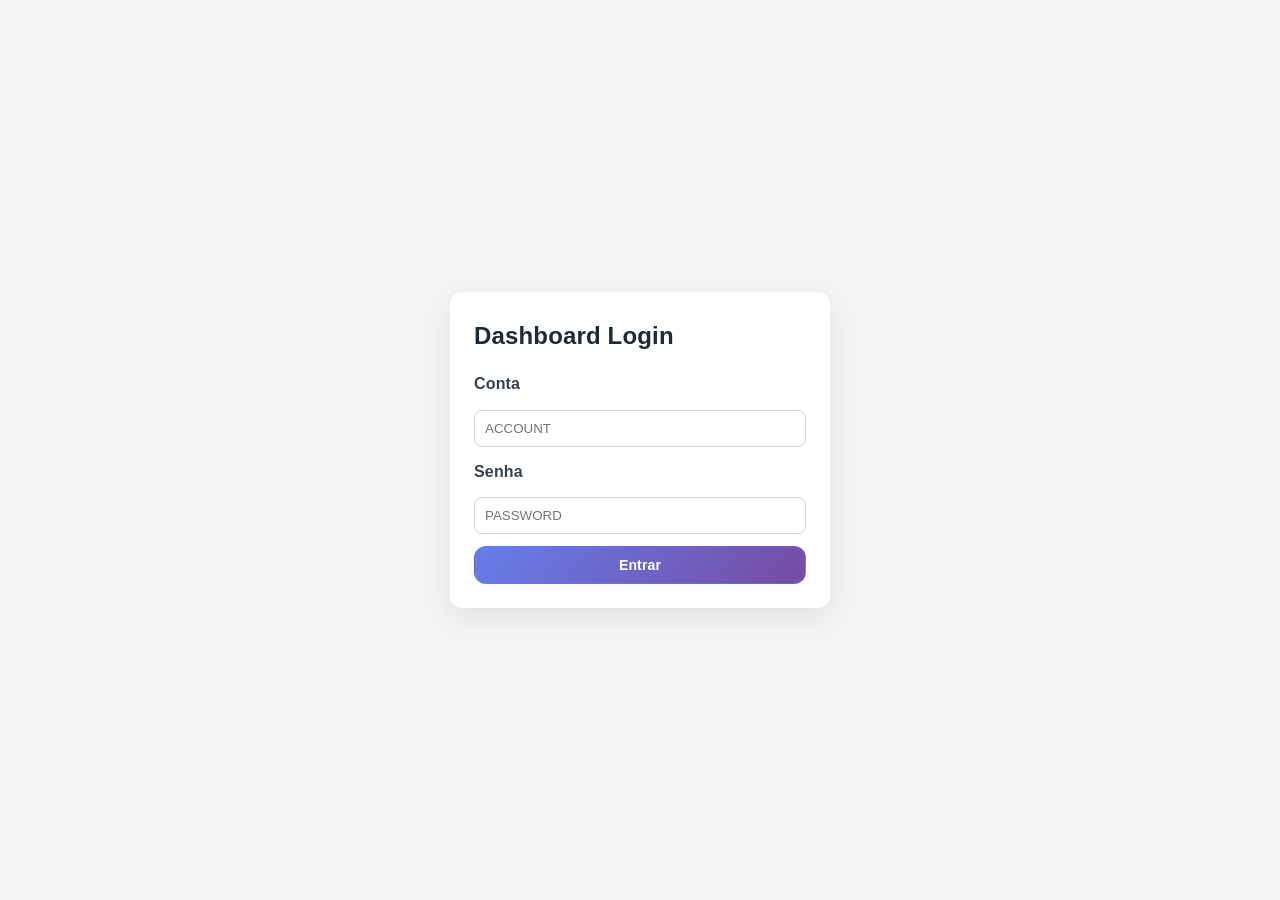
<file: admin/login.html>
<!DOCTYPE html>
<html lang="pt-BR">
<head>
    <meta charset="UTF-8">
    <meta name="viewport" content="width=device-width, initial-scale=1.0">
    <title>Admin Login</title>
    <link rel="stylesheet" href="styles.css">
</head>
<body style="display: flex; align-items: center; justify-content: center; min-height: 100vh; background: #f3f4f6;">
    <script src="geo-block.js"></script>
    <div style="background: white; padding: 24px; border-radius: 12px; box-shadow: 0 10px 30px rgba(0,0,0,0.08); width: 100%; max-width: 380px;">
        <h2 style="margin-bottom: 16px; color: #1f2937;">Dashboard Login</h2>
        <div id="loginError" class="error-message" style="display: none;">Credenciais inválidas.</div>
        <div style="display: flex; flex-direction: column; gap: 12px;">
            <label style="font-weight: 700; color: #374151;">Conta</label>
            <input id="accountInput" type="text" placeholder="ACCOUNT" style="padding: 10px; border: 1px solid #d1d5db; border-radius: 8px;">
            <label style="font-weight: 700; color: #374151;">Senha</label>
            <input id="passwordInput" type="password" placeholder="PASSWORD" style="padding: 10px; border: 1px solid #d1d5db; border-radius: 8px;">
            <button id="loginBtn" class="btn-primary" style="width: 100%;">Entrar</button>
        </div>
        <p id="loginStatus" style="margin-top: 12px; font-size: 13px; color: #6b7280; display: none;">Validando...</p>
    </div>

    <script src="auth.js"></script>
    <script>
        const loginBtn = document.getElementById('loginBtn');
        const accountInput = document.getElementById('accountInput');
        const passwordInput = document.getElementById('passwordInput');
        const loginError = document.getElementById('loginError');
        const loginStatus = document.getElementById('loginStatus');

        loginBtn.addEventListener('click', async () => {
            loginError.style.display = 'none';
            loginStatus.style.display = 'block';
            loginStatus.textContent = 'Validando...';

            try {
                const credentials = await fetchAccounts();
                const account = accountInput.value.trim();
                const password = passwordInput.value;

                if (!account || !password) {
                    throw new Error('Informe conta e senha');
                }

                if (credentials[account] && credentials[account] === password) {
                    setSession(account);
                    window.location.replace('/admin/index.html');
                    return;
                }

                throw new Error('Conta ou senha incorreta');
            } catch (err) {
                loginError.textContent = err.message;
                loginError.style.display = 'block';
            } finally {
                loginStatus.style.display = 'none';
            }
        });
    </script>
</body>
</html>
</file>
<file: admin/styles.css>
* { margin: 0; padding: 0; box-sizing: border-box; }

@import url('https://fonts.googleapis.com/css2?family=Manrope:wght@400;600;700;800&display=swap');

:root {
    --primary: #667eea;
    --primary-dark: #5568d3;
    --secondary: #764ba2;
    --accent: #f093fb;
    --success: #22c55e;
    --danger: #ef4444;
    --warning: #facc15;
    --bg: #f8f9fe;
    --card: #ffffff;
    --text: #0f172a;
    --muted: #64748b;
    --border: #e2e8f0;
    --shadow: 0 2px 8px rgba(102, 126, 234, 0.08);
    --shadow-lg: 0 8px 24px rgba(102, 126, 234, 0.12);
    --radius: 8px;
    --nav-height: 56px;
}

body {
    font-family: 'Manrope', 'Segoe UI', Tahoma, Geneva, Verdana, sans-serif;
    background: radial-gradient(circle at 14% 12%, rgba(102, 126, 234, 0.14) 0, transparent 30%),
                radial-gradient(circle at 80% 10%, rgba(118, 75, 162, 0.12) 0, transparent 32%),
                radial-gradient(circle at 50% 90%, rgba(240, 147, 251, 0.10) 0, transparent 36%),
                var(--bg);
    color: var(--text);
    line-height: 1.65;
    min-height: 100vh;
    letter-spacing: 0.01em;
}

.container { max-width: 1320px; margin: 0 auto; padding: 0 24px; }

/* Shell Layout */
.app-shell { display: flex; min-height: 100vh; background: radial-gradient(circle at 14% 12%, rgba(102, 126, 234, 0.14) 0, transparent 30%), radial-gradient(circle at 80% 10%, rgba(118, 75, 162, 0.12) 0, transparent 32%), radial-gradient(circle at 50% 90%, rgba(240, 147, 251, 0.10) 0, transparent 36%), var(--bg); }
.sidebar { width: 240px; background: linear-gradient(180deg, #1f1f1f 0%, #1f1b2d 100%); color: #e2e8f0; padding: 16px; display: flex; flex-direction: column; gap: 12px; position: fixed; inset: 0 auto 0 0; border-right: 1px solid rgba(255,255,255,0.08); box-shadow: 4px 0 16px rgba(0,0,0,0.1); z-index: 20; }
.sidebar-brand { display: flex; align-items: center; gap: 12px; padding: 6px 10px; border-radius: 12px; background: rgba(255,255,255,0.04); border: 1px solid rgba(255,255,255,0.06); }
.brand-mark { width: 36px; height: 36px; border-radius: 10px; background: linear-gradient(135deg, #667eea, #764ba2); display: grid; place-items: center; font-weight: 800; color: #fff; letter-spacing: 0.04em; box-shadow: 0 8px 20px rgba(102, 126, 234, 0.45); }
.sidebar-label { font-size: 11px; letter-spacing: 0.16em; text-transform: uppercase; color: #94a3b8; margin-bottom: 8px; font-weight: 800; }
.sidebar-section { display: flex; flex-direction: column; gap: 4px; }
.sidebar-section a { color: #e2e8f0; text-decoration: none; padding: 8px 12px; border-radius: 8px; font-weight: 600; font-size: 14px; display: flex; align-items: center; gap: 8px; border: 1px solid transparent; transition: all 0.15s ease; }
.sidebar-section a:hover { background: rgba(255,255,255,0.08); border-color: rgba(255,255,255,0.12); transform: translateX(2px); }
.sidebar-section a.active { background: rgba(102, 126, 234, 0.18); border-color: rgba(102, 126, 234, 0.32); color: #e0e7ff; box-shadow: 0 4px 12px rgba(102, 126, 234, 0.24); }
.sidebar-footer { margin-top: auto; }
.logout-btn { width: 100%; background: rgba(118, 75, 162, 0.14); color: #e0e7ff; border: 1px solid rgba(118, 75, 162, 0.22); border-radius: 12px; padding: 10px; font-weight: 800; cursor: pointer; transition: all 0.18s ease; }
.logout-btn:hover { background: rgba(118, 75, 162, 0.22); transform: translateY(-1px); }

.main-panel { flex: 1; margin-left: 240px; display: flex; flex-direction: column; min-height: 100vh; }
.topbar { position: sticky; top: 0; z-index: 10; background: rgba(255,255,255,0.95); backdrop-filter: blur(8px); padding: 12px 20px; border-bottom: 1px solid var(--border); box-shadow: 0 2px 8px rgba(0,0,0,0.04); display: flex; align-items: center; justify-content: space-between; gap: 12px; }
.topbar h1 { margin: 0; color: var(--primary); font-size: 20px; font-weight: 700; letter-spacing: -0.02em; }
.content { padding: 20px; width: 100%; max-width: none; }
.footer-bar { margin-top: auto; padding: 10px 20px; border-top: 1px solid var(--border); background: #fff; color: var(--muted); font-weight: 600; font-size: 12px; }

/* Header */
header {
    background: linear-gradient(135deg, #667eea 0%, #764ba2 100%);
    color: #fff;
    padding: 20px 0 16px;
    box-shadow: var(--shadow);
    position: sticky;
    top: 0;
    z-index: 12;
}

header .container { display: flex; justify-content: space-between; align-items: center; gap: 12px; }
header h1 { font-size: 24px; letter-spacing: 0.4px; font-weight: 800; }

/* Navigation */
.navbar { background: linear-gradient(180deg, #1f1f1f 0%, #2d1b1b 100%); box-shadow: var(--shadow); position: sticky; top: var(--nav-height); z-index: 11; border-bottom: 1px solid rgba(255,255,255,0.08); }
.navbar .container { display: flex; gap: 8px; align-items: center; overflow-x: auto; padding: 10px 12px; }
.navbar a {
    color: #e2e8f0;
    text-decoration: none;
    padding: 11px 16px;
    border-radius: 12px;
    display: inline-flex;
    align-items: center;
    gap: 8px;
    transition: all 0.18s ease;
    font-weight: 700;
    white-space: nowrap;
    border: 1px solid rgba(255, 255, 255, 0.06);
    background: rgba(255, 255, 255, 0.04);
}

.navbar a:hover { background: rgba(220, 38, 38, 0.18); color: #fecaca; transform: translateY(-1px); }
.navbar a.active { border-color: rgba(239, 68, 68, 0.38); background: linear-gradient(180deg, rgba(239,68,68,0.26), rgba(220,38,38,0.32)); color: #fff; box-shadow: 0 12px 28px rgba(0, 0, 0, 0.22); }

/* Main Content */
main { padding: 34px 0 42px; min-height: calc(100vh - 200px); }

/* Utility text */
.eyebrow { text-transform: uppercase; letter-spacing: 0.14em; font-size: 11px; color: var(--muted); font-weight: 800; margin-bottom: 6px; }
.muted { color: var(--muted); }

/* Loading & Error */
.loading { text-align: center; padding: 50px; font-size: 18px; color: var(--muted); display: flex; flex-direction: column; align-items: center; gap: 20px; }
.loading-spinner { width: 40px; height: 40px; border: 4px solid #e5e7eb; border-top: 4px solid var(--primary); border-radius: 50%; animation: spin 1s linear infinite; }
@keyframes spin { 0% { transform: rotate(0deg); } 100% { transform: rotate(360deg); } }
.loading-progress { width: 200px; height: 8px; background: #e5e7eb; border-radius: 4px; overflow: hidden; }
.progress-bar { height: 100%; background: var(--primary); transition: width 0.3s ease; }
.error-message { background: #f87171; color: #fff; padding: 14px 16px; border-radius: var(--radius); margin-bottom: 20px; box-shadow: var(--shadow); }
.success-message { background: #22c55e; color: #fff; padding: 14px 16px; border-radius: var(--radius); margin-bottom: 20px; box-shadow: var(--shadow); }

/* Section / cards */
.section { background: var(--card); padding: 24px; border-radius: var(--radius); box-shadow: var(--shadow); margin-bottom: 28px; border: 1px solid var(--border); backdrop-filter: saturate(1.1); }
.section h2 { color: var(--primary); margin-bottom: 16px; font-size: 22px; letter-spacing: 0.3px; }
.section-header { display: flex; justify-content: space-between; align-items: center; gap: 14px; margin-bottom: 18px; flex-wrap: wrap; }
.actions-row { display: inline-flex; align-items: center; gap: 10px; }

.chart-card { background: var(--card); border: 1px solid var(--border); border-radius: var(--radius); box-shadow: var(--shadow); padding: 16px; min-height: 260px; }
.chart-grid { display: grid; grid-template-columns: repeat(auto-fit, minmax(280px, 1fr)); gap: 16px; margin-top: 12px; }
.contest-compare-grid { display: grid; grid-template-columns: repeat(2, minmax(0, 1fr)); gap: 16px; }
.ghost { background: transparent; border-color: var(--border); color: var(--text); box-shadow: none; }

.stats-grid { display: grid; grid-template-columns: repeat(auto-fit, minmax(230px, 1fr)); gap: 16px; margin-bottom: 26px; }
.stat-card { background: var(--card); padding: 20px; border-radius: var(--radius); box-shadow: var(--shadow); transition: transform 0.2s ease, box-shadow 0.2s ease; text-align: left; border: 1px solid var(--border); }
.stat-card:hover { transform: translateY(-3px); box-shadow: 0 16px 36px rgba(17, 24, 39, 0.12); }
.stat-label { font-size: 13px; color: var(--muted); text-transform: uppercase; letter-spacing: 0.12em; margin-bottom: 8px; font-weight: 800; }
.stat-number { font-size: 34px; font-weight: 800; color: var(--primary); line-height: 1.1; }
.player-behavior-grid { grid-template-columns: repeat(5, minmax(0, 1fr)); }
.player-behavior-grid .stat-card { min-height: 128px; display: flex; flex-direction: column; justify-content: space-between; }
.tone-primary .stat-number { color: var(--primary); }
.tone-green .stat-number { color: var(--success); }
.tone-blue .stat-number { color: var(--secondary); }
.tone-neutral .stat-number { color: var(--text); }
.tone-warning .stat-number { color: var(--warning); }
.tone-danger .stat-number { color: var(--danger); }
.tone-warning .stat-number { color: var(--warning); }

/* Breakdown */
.breakdown-container { display: grid; grid-template-columns: repeat(auto-fill, minmax(190px, 1fr)); gap: 14px; }
.breakdown-item { background: #fef2f2; padding: 14px; border-radius: 10px; border-left: 4px solid var(--primary); box-shadow: inset 0 1px 0 rgba(255, 255, 255, 0.6); }
.breakdown-item .label { font-size: 13px; color: var(--muted); margin-bottom: 6px; }
.breakdown-item .value { font-size: 22px; font-weight: 700; color: var(--primary); }

.breakdown-card { background: #fef2f2; border: 1px solid #fecaca; border-radius: var(--radius); padding: 16px; box-shadow: inset 0 1px 0 rgba(255,255,255,0.6); margin-bottom: 12px; }
.breakdown-head { display: flex; align-items: center; justify-content: space-between; gap: 10px; margin-bottom: 8px; }
.pill { padding: 6px 12px; background: rgba(239, 68, 68, 0.16); color: #991b1b; border-radius: 999px; font-weight: 700; font-size: 12px; border: 1px solid rgba(239, 68, 68, 0.26); }
.mini-grid { display: grid; grid-template-columns: repeat(auto-fit, minmax(120px, 1fr)); gap: 10px; margin-top: 12px; }
.mini-stat { background: #fef2f2; border: 1px solid #fecaca; border-radius: 10px; padding: 10px 12px; display: flex; align-items: center; justify-content: space-between; color: var(--muted); font-size: 13px; }
.mini-stat strong { font-size: 18px; color: var(--secondary); }

.alert-list { display: grid; gap: 10px; }
.alert-item { border: 1px solid var(--border); border-radius: 10px; padding: 12px 14px; background: #f8fafc; color: var(--text); font-weight: 600; }
.alert-item.alert-ok { background: #ecfdf3; border-color: #bbf7d0; color: #166534; }
.alert-item.alert-warn { background: #fef9c3; border-color: #fde68a; color: #854d0e; }
.alert-item.alert-danger { background: #fee2e2; border-color: #fecaca; color: #991b1b; }

.severity-badge { display: inline-flex; align-items: center; justify-content: center; min-width: 72px; padding: 3px 10px; border-radius: 999px; font-size: 11px; font-weight: 800; border: 1px solid transparent; }
.severity-ok { background: #ecfdf3; color: #166534; border-color: #bbf7d0; }
.severity-warn { background: #fef9c3; color: #854d0e; border-color: #fde68a; }
.severity-danger { background: #fee2e2; color: #991b1b; border-color: #fecaca; }
.metric-strong { font-weight: 800; color: var(--text); }

/* Table */
.table-container { overflow-x: auto; border-radius: var(--radius); box-shadow: var(--shadow); border: 1px solid var(--border); }
table { width: 100%; border-collapse: collapse; background: var(--card); border-radius: var(--radius); overflow: hidden; table-layout: auto; }
thead { background: linear-gradient(135deg, #667eea 0%, #764ba2 100%); color: #fff; }
th, td { padding: 12px 14px; text-align: left; border-bottom: 1px solid #e5e7eb; word-break: break-word; white-space: normal; }
th { font-weight: 800; position: sticky; top: 0; cursor: pointer; user-select: none; font-size: 13px; letter-spacing: 0.08em; text-transform: uppercase; }
th:hover { background-color: rgba(255, 255, 255, 0.08); }
tbody tr:hover { background-color: #f5f7fb; }
tbody tr:nth-child(even) { background-color: #fbfcff; }

/* Buttons */
.btn-refresh,
.btn-primary,
.btn-success,
.btn-danger,
.btn-warning {
    padding: 10px 16px;
    border: 1px solid transparent;
    border-radius: 12px;
    cursor: pointer;
    font-size: 14px;
    font-weight: 800;
    transition: all 0.18s ease;
    box-shadow: var(--shadow);
    letter-spacing: 0.01em;
}

.btn-refresh { background: linear-gradient(135deg, #667eea 0%, #764ba2 100%); color: #fff; border-color: rgba(102, 126, 234, 0.3); }
.btn-refresh:hover { background: linear-gradient(135deg, #5568d3 0%, #6a3f8f 100%); transform: translateY(-1px); box-shadow: 0 6px 20px rgba(102, 126, 234, 0.3); }


.btn-ghost { background: transparent; color: var(--text); border-color: var(--border); box-shadow: none; }
.btn-ghost:hover { background: #f3f4f6; transform: translateY(-1px); }
.btn-primary { background: linear-gradient(135deg, #667eea 0%, #764ba2 100%); color: #fff; border-color: rgba(102, 126, 234, 0.3); }
.btn-primary:hover { background: linear-gradient(135deg, #5568d3 0%, #6a3f8f 100%); transform: translateY(-1px); box-shadow: 0 6px 20px rgba(102, 126, 234, 0.3); }

.btn-success { background: var(--success); color: #fff; border-color: #0f9f70; }
.btn-success:hover { background: #0f9f70; transform: translateY(-1px); }

.btn-danger { background: var(--danger); color: #fff; border-color: #dc2626; }
.btn-danger:hover { background: #dc2626; transform: translateY(-1px); }

.btn-warning { background: var(--warning); color: #0f172a; border-color: #eab308; }
.btn-warning:hover { background: #eab308; transform: translateY(-1px); }

/* Badge */
.badge { display: inline-flex; align-items: center; padding: 4px 10px; border-radius: 999px; font-size: 11px; font-weight: 700; gap: 4px; box-shadow: 0 1px 3px rgba(0,0,0,0.1); border: 1px solid transparent; }
.badge-pending { background: #fef2f2; color: #991b1b; border-color: #fecaca; }
.badge-validated { background: #ecfdf3; color: #166534; border-color: #bbf7d0; }
.badge-gold { background: #fff3d2; color: #854d0e; border-color: #fbbf24; }
.badge-silver { background: #f5f5f5; color: #4b5563; border-color: #e2e8f0; }
.badge-bronze { background: #fef2f2; color: #991b1b; border-color: #fecaca; }
.badge-green { background: #ecfdf3; color: #166534; border-color: #bbf7d0; }
.badge-warning { background: #fef9c3; color: #854d0e; border-color: #fcd34d; }

/* Filter Section */
.filter-section { background: #fef2f2; padding: 18px; border-radius: var(--radius); margin-bottom: 18px; box-shadow: var(--shadow); border: 1px solid #fecaca; }
.filter-grid { display: grid; grid-template-columns: repeat(auto-fit, minmax(220px, 1fr)); gap: 12px; margin-bottom: 12px; }
.filter-item label { display: block; margin-bottom: 6px; font-weight: 700; color: var(--text); }
.filter-item input, .filter-item select { width: 100%; padding: 10px 12px; border: 1px solid #d1d5db; border-radius: 12px; font-size: 14px; background: #fff; transition: border-color 0.2s ease, box-shadow 0.2s ease; }
.filter-item input:focus, .filter-item select:focus { outline: none; border-color: var(--primary); box-shadow: 0 0 0 3px rgba(31, 63, 115, 0.2); }

/* Modal */
.modal { display: none; position: fixed; z-index: 1000; inset: 0; background: rgba(0, 0, 0, 0.45); backdrop-filter: blur(3px); }
.modal.active { display: flex; justify-content: center; align-items: center; padding: 18px; }
.modal-content { background: var(--card); padding: 26px; border-radius: 14px; max-width: 640px; width: 92%; max-height: 90vh; overflow-y: auto; box-shadow: var(--shadow); border: 1px solid #e5e7eb; }
.modal-header { display: flex; justify-content: space-between; align-items: center; margin-bottom: 18px; }
.modal-header h2 { color: var(--primary); font-size: 20px; }
.close-modal { font-size: 26px; font-weight: 800; cursor: pointer; color: #9ca3af; transition: color 0.2s ease, transform 0.2s ease; }
.close-modal:hover { color: #111827; transform: scale(1.05); }

.form-group { margin-bottom: 16px; }
.form-group label { display: block; margin-bottom: 6px; font-weight: 700; color: var(--text); }
.form-group input, .form-group select { width: 100%; padding: 10px 11px; border: 1px solid #d1d5db; border-radius: 12px; font-size: 14px; background: #fff; transition: border-color 0.2s ease, box-shadow 0.2s ease; }
.form-group input:focus, .form-group select:focus { outline: none; border-color: var(--primary); box-shadow: 0 0 0 3px rgba(31, 63, 115, 0.2); }

.numbers-input-grid { display: grid; grid-template-columns: repeat(5, 1fr); gap: 10px; }
.numbers-input-grid input { text-align: center; font-size: 18px; font-weight: 700; }

/* Pagination */
.pagination { display: flex; justify-content: center; align-items: center; gap: 8px; margin-top: 20px; }
.pagination button { padding: 8px 12px; border: 1px solid #e5e7eb; background: #fff; cursor: pointer; border-radius: 10px; transition: all 0.2s ease; font-weight: 800; }
.pagination button:hover:not(:disabled) { background: var(--primary); color: #fff; border-color: var(--primary); transform: translateY(-1px); }
.pagination button:disabled { opacity: 0.5; cursor: not-allowed; }
.pagination span { padding: 8px 12px; font-weight: 800; }

/* Footer */
footer { background: var(--primary-dark); color: #e5e7eb; padding: 16px 0; text-align: center; margin-top: 50px; box-shadow: var(--shadow); }

/* Responsive */
@media (max-width: 768px) {
    header .container { flex-direction: column; gap: 12px; }
    .navbar .container { flex-direction: row; justify-content: flex-start; }
    .stats-grid { grid-template-columns: 1fr; }
    .player-behavior-grid { grid-template-columns: 1fr; }
    .contest-compare-grid { grid-template-columns: 1fr; }
    table { font-size: 12px; }
    th, td { padding: 10px; }
    .section-header { align-items: flex-start; }
}

@media (max-width: 1024px) {
    .sidebar { position: fixed; transform: translateX(-100%); transition: transform 0.25s ease; }
    .sidebar.open { transform: translateX(0); }
    .main-panel { margin-left: 0; }
    .topbar { position: sticky; top: 0; }
    .player-behavior-grid { grid-template-columns: repeat(3, minmax(0, 1fr)); }
}

@media (max-width: 1280px) {
    .player-behavior-grid { grid-template-columns: repeat(4, minmax(0, 1fr)); }
}
</file>
